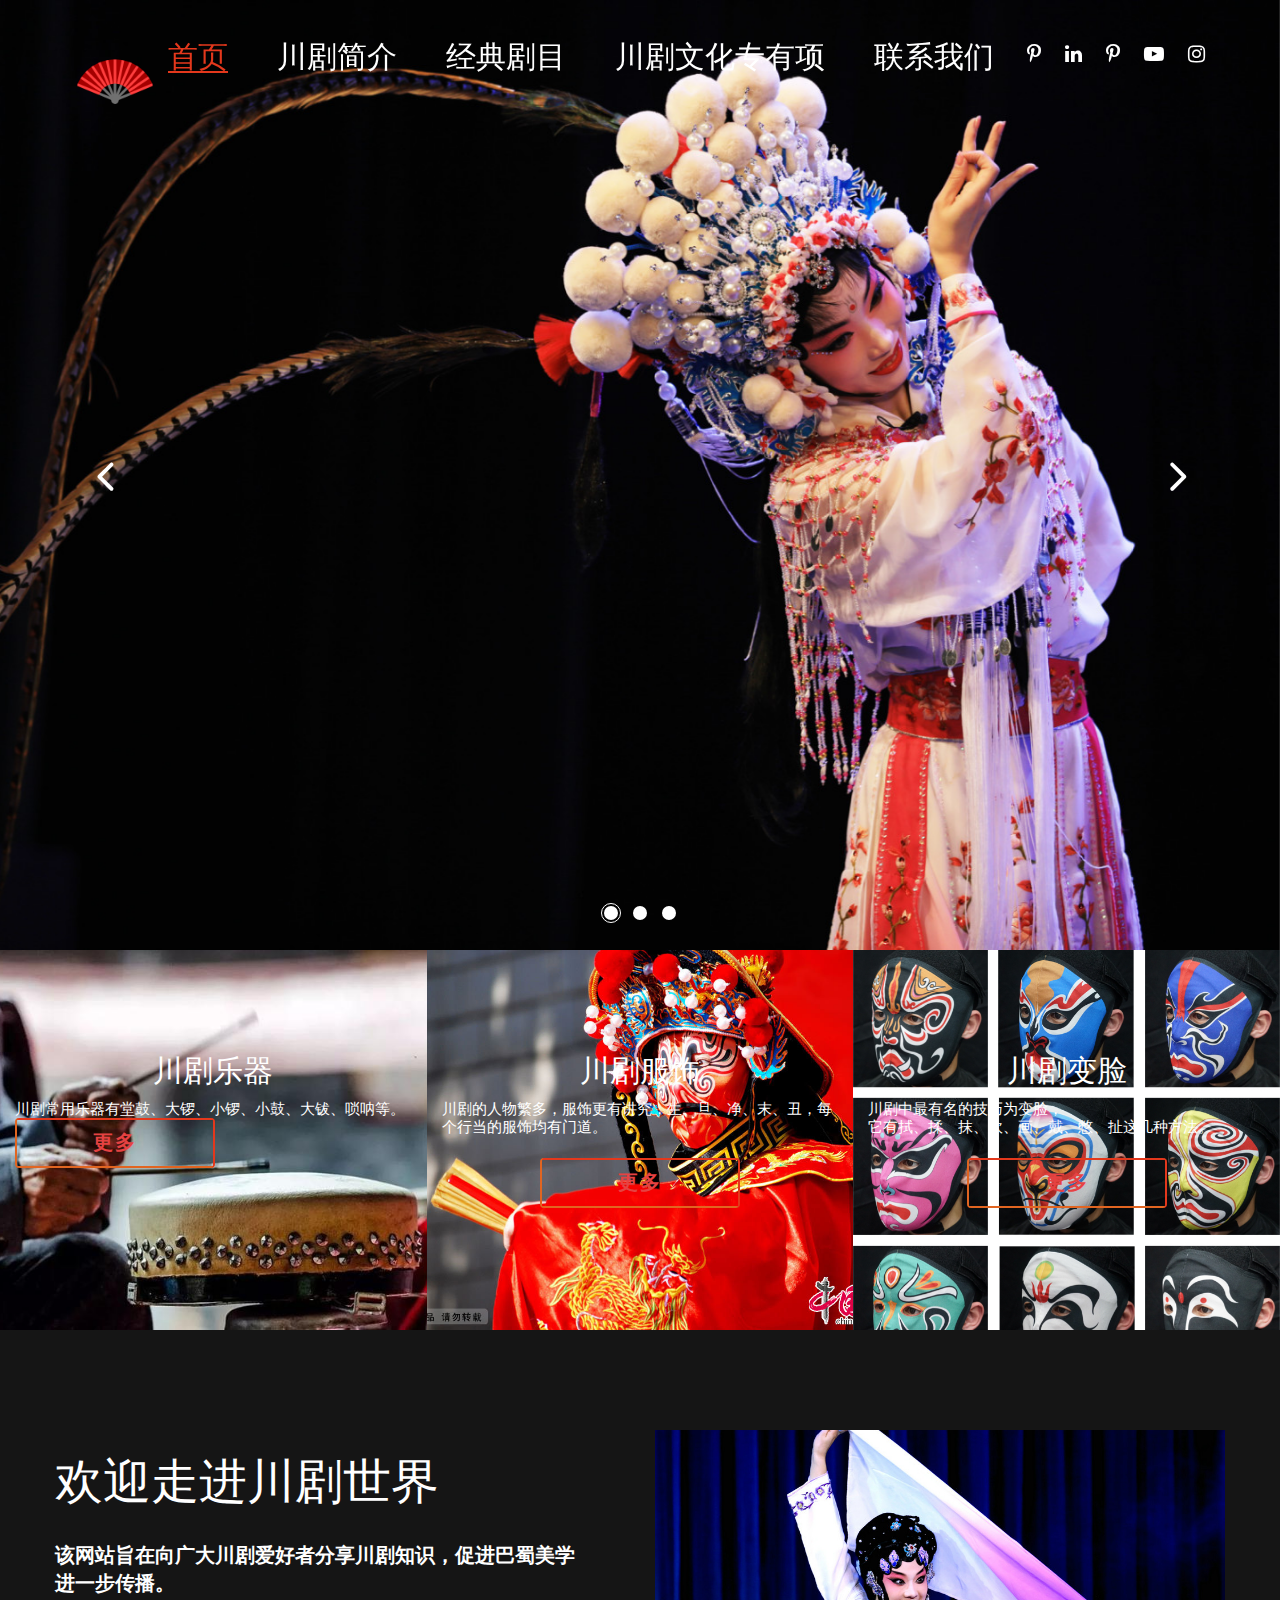
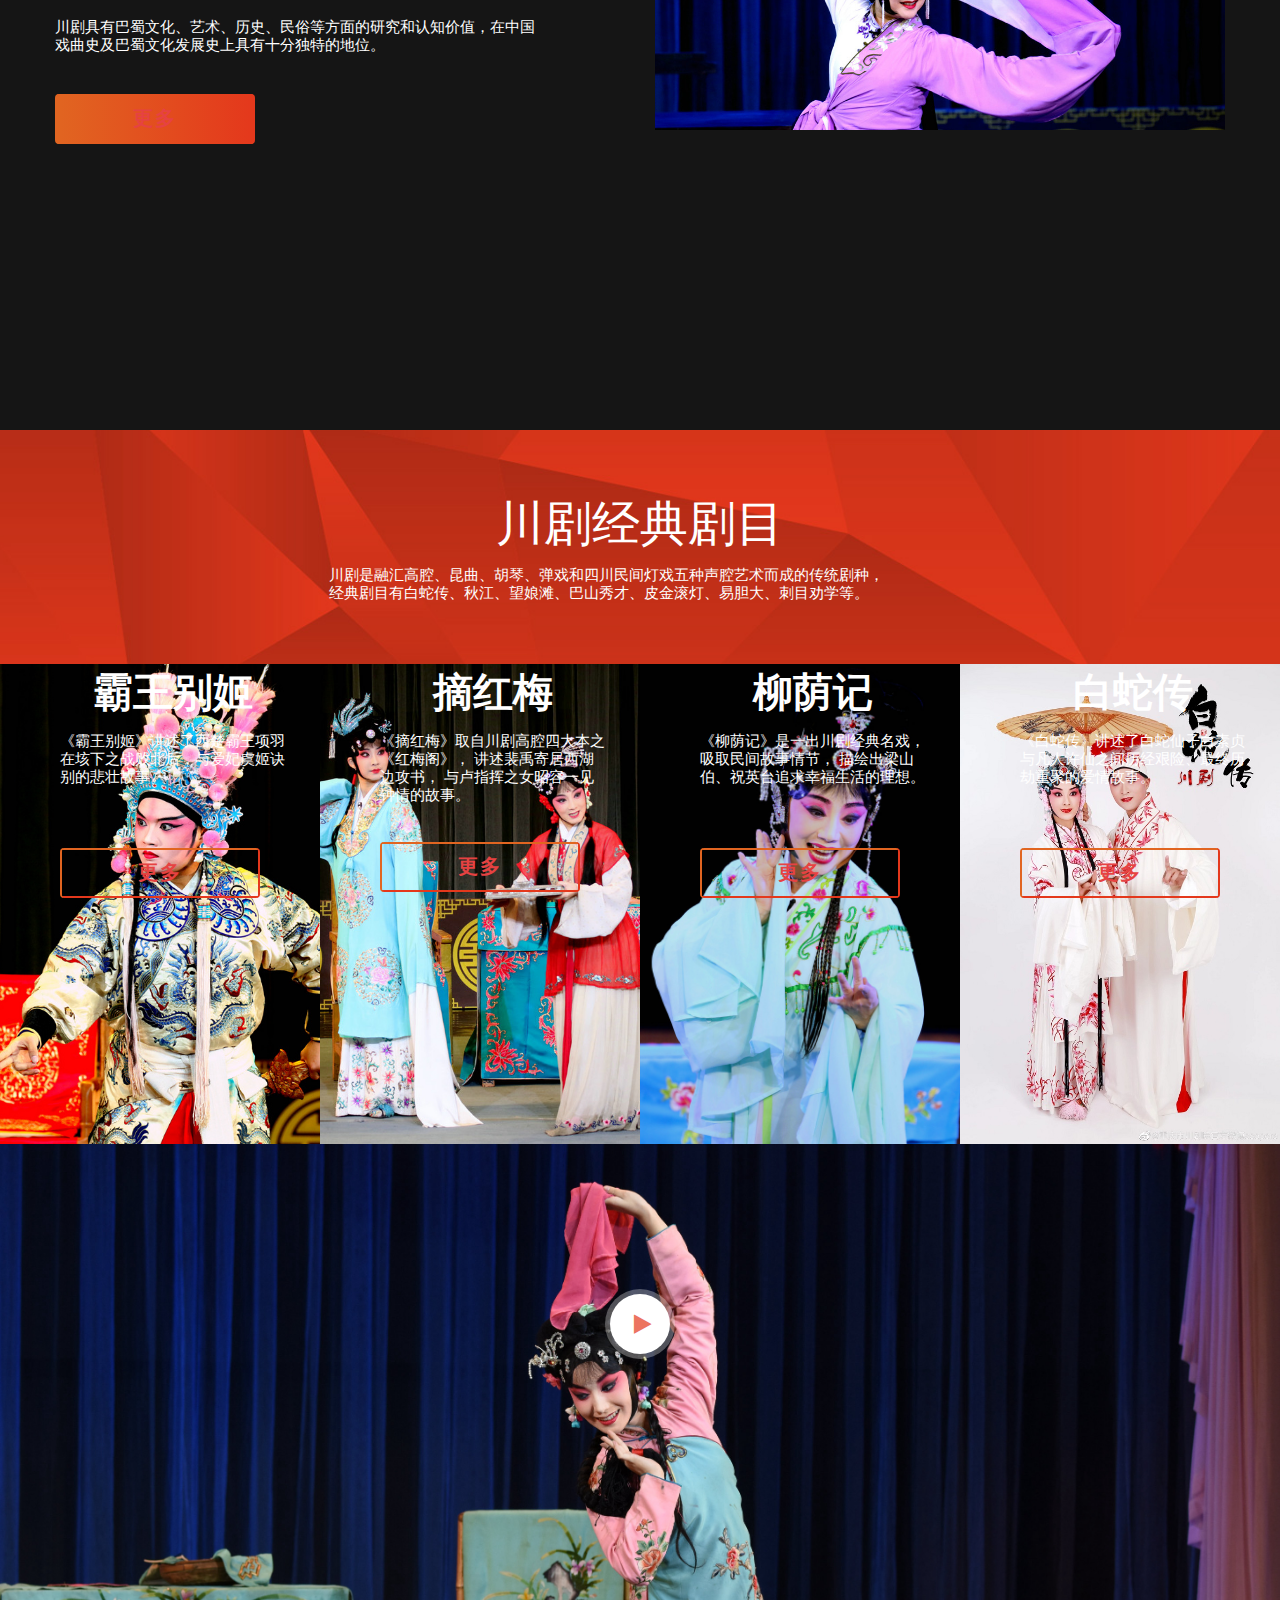
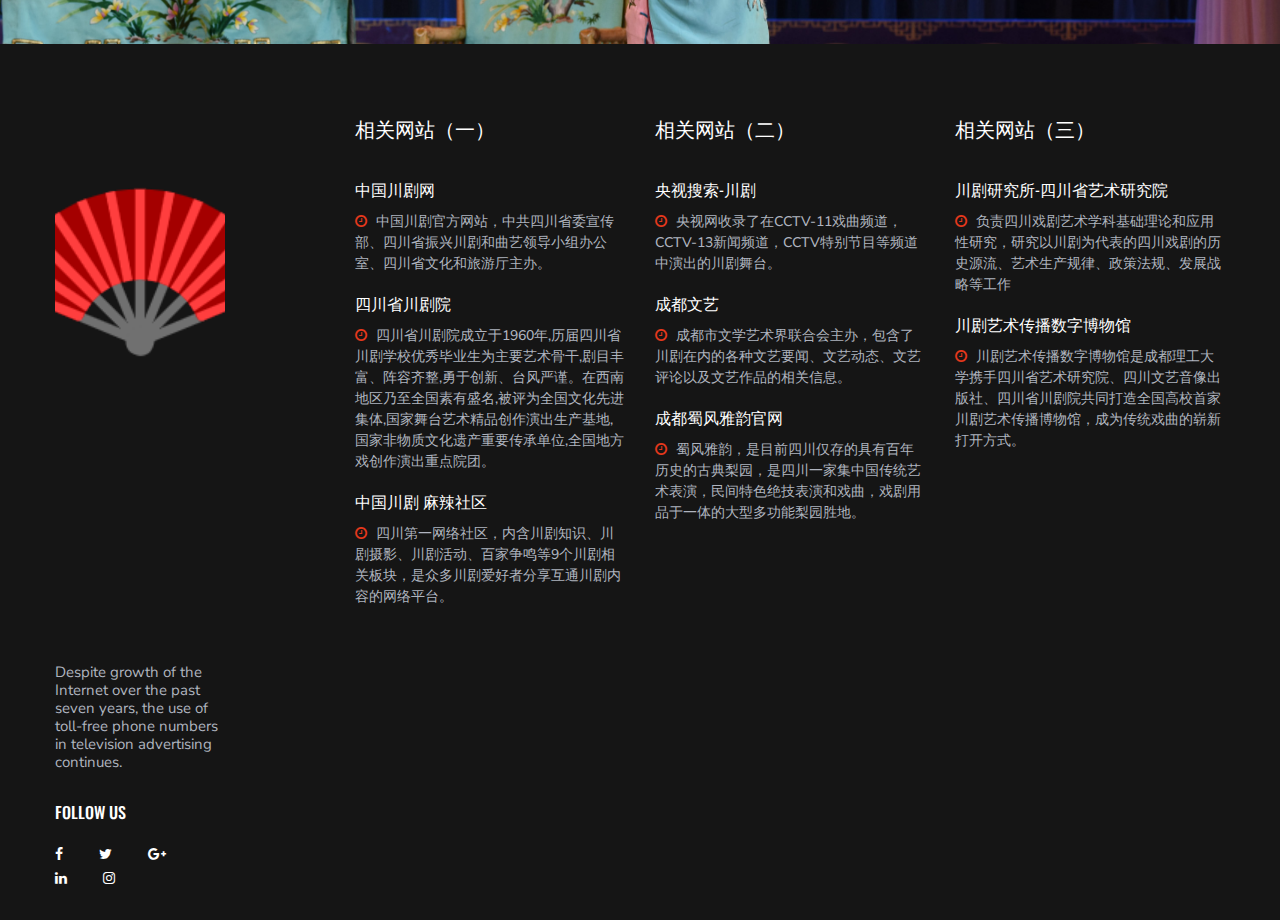
<file: index.html>
<!DOCTYPE html>
<html lang="zxx">

<head>
    <meta charset="UTF-8">
    <meta name="description" content="川剧艺术 Template">
    <meta name="keywords" content="川剧艺术, unica, creative, html">
    <meta name="viewport" content="width=device-width, initial-scale=1.0">
    <meta http-equiv="X-UA-Compatible" content="ie=edge">
    <title>巴蜀艺术之川剧魅力</title>

    <!-- Google Font -->
    <link href="https://fonts.googleapis.com/css?family=Nunito+Sans:400,600,700,800,900&display=swap" rel="stylesheet">
    <link href="https://fonts.googleapis.com/css?family=Oswald:300,400,500,600,700&display=swap" rel="stylesheet">

    <!-- Css Styles -->
    <link rel="stylesheet" href="css/bootstrap.min.css" type="text/css">
    <link rel="stylesheet" href="css/font-awesome.min.css" type="text/css">
    <link rel="stylesheet" href="css/elegant-icons.css" type="text/css">
    <link rel="stylesheet" href="css/nice-select.css" type="text/css">
    <link rel="stylesheet" href="css/owl.carousel.min.css" type="text/css">
    <link rel="stylesheet" href="css/magnific-popup.css" type="text/css">
    <link rel="stylesheet" href="css/slicknav.min.css" type="text/css">
    <link rel="stylesheet" href="css/style.css" type="text/css">

</head>

<body>
    <!-- <div class="adcenter"><script src="http://www.mobancss.com/include/new/ggad2_728x90.js"></script></div> -->
    <div class="adcenter"></div>
    <!-- Page Preloder -->
    <div id="preloder">
        <div class="loader"></div>
    </div>

    <!-- Header Section Begin -->
    <header class="header-section">
        <div class="container-fluid">
            <div class="logo">
                <a href="./index.html">
                    <img src="img/logo.png" alt="">
                </a>
            </div>
            <div class="top-social">
                <a href="#"><i class="fa fa-pinterest-p"></i></a>
                <a href="#"><i class="fa fa-linkedin"></i></a>
                <a href="#"><i class="fa fa-pinterest-p"></i></a>
                <a href="#"><i class="fa fa-youtube-play"></i></a>
                <a href="#"><i class="fa fa-instagram"></i></a>
            </div>
            <div class="container">
                <div class="nav-menu">
                    <nav class="mainmenu mobile-menu">
                        <ul>
                            <li class="active"><a href="./index.html">首页</a></li>
                            <li><a href="./introduction.html">川剧简介</a></li>
                            <li><a href="./classic.html">经典剧目</a></li>
                            <li><a href="./specific.html">川剧文化专有项</a></li>
                            <li><a href="./contact.html">联系我们</a></li>
                        </ul>
                    </nav>
                </div>
            </div>
            <div id="mobile-menu-wrap"></div>
        </div>
    </header>
    <!-- Header End -->

    <!-- Hero Section Begin -->
    <section class="hero-section">
        <div class="hero-items owl-carousel">
            <div class="single-hero-item set-bg" data-setbg="img/封面/封面1.jpg">
                <div class="container">
                    <div class="row">
                        <div class="col-lg-12">
                            <div class="hero-text">
                                <h2>巴蜀魅力之</h2>
                                <h1>川剧艺术</h1>
                            </div>
                        </div>
                    </div>
                </div>
            </div>
            <div class="single-hero-item set-bg" data-setbg="img/封面/封面2.jpg">
                <div class="container">
                    <div class="row">
                        <div class="col-lg-12">
                            <div class="hero-text">
                                <h2>Join Us Now</h2>
                                <h1>FITNESS & SPORT</h1>
                                <a href="#" class="primary-btn">更多</a>
                            </div>
                        </div>
                    </div>
                </div>
            </div>
            <div class="single-hero-item set-bg" data-setbg="img/封面/封面3.jpeg">
                <div class="container">
                    <div class="row">
                        <div class="col-lg-12">
                            <div class="hero-text">
                                <h2>Join Us Now</h2>
                                <h1>FITNESS & SPORT</h1>
                                <a href="#" class="primary-btn">更多</a>
                            </div>
                        </div>
                    </div>
                </div>
            </div>
        </div>
    </section>
    <!-- Hero End -->

    <!-- Feature Section Begin -->
    <section class="feature-section">
        <div class="container-fluid">
            <div class="row">
                <div class="col-md-4">
                    <div class="feature-item set-bg" data-setbg="img/川剧内容/川剧乐器.jpg">
                        <h3>川剧乐器</h3>
                        <p>川剧常用乐器有堂鼓、大锣、小锣、小鼓、大钹、唢呐等。
                            <a href="specific.html" class="primary-btn f-btn">更多</a>
                    </div>
                </div>
                <div class="col-md-4">
                    <div class="feature-item set-bg" data-setbg="img/川剧内容/川剧服饰.jpg">
                        <h3>川剧服饰</h3>
                        <p>川剧的人物繁多，服饰更有讲究，生、旦、净、末、丑，每个行当的服饰均有门道。</p>
                        <a href="specific.html" class="primary-btn f-btn">更多</a>
                    </div>
                </div>
                <div class="col-md-4">
                    <div class="feature-item set-bg" data-setbg="img/川剧内容/川剧变脸.jpg">
                        <h3>川剧变脸</h3>
                        <p>川剧中最有名的技巧为变脸，<br /> 它有拭、揉、抹、吹、画、戴、憋、扯这几种方法。</p>
                        <a href="specific.html" class="primary-btn f-btn">更多</a>
                    </div>
                </div>
            </div>
        </div>
    </section>
    <!-- Feature Section End -->

    <!-- About Section Begin -->
    <section class="home-about spad">
        <div class="container">
            <div class="row">
                <div class="col-lg-6">
                    <div class="about-text">
                        <h2>欢迎走进川剧世界</h2>
                        <p class="short-details">该网站旨在向广大川剧爱好者分享川剧知识，促进巴蜀美学<br />进一步传播。</p>
                        <p class="long-details">川剧具有巴蜀文化、艺术、历史、民俗等方面的研究和认知价值，在中国 <br />
                            戏曲史及巴蜀文化发展史上具有十分独特的地位。</p>
                        <a href="introduction.html" class="primary-btn about-btn">更多</a>
                    </div>
                </div>
                <div class="col-lg-6">
                    <div class="about-img">
                        <img src="img/目连之母.jpg" alt="">
                    </div>
                </div>
            </div>
        </div>
    </section>
    <!-- About Section End -->

    <!-- Classes Section Begin -->
    <section class="classes-section">
        <div class="class-title set-bg" data-setbg="img/classes-title-bg.jpg">
            <div class="container">
                <div class="row">
                    <div class="col-lg-7 m-auto text-center">
                        <div class="section-title pl-lg-4 pr-lg-4 pl-0 pr-0">
                            <h2>川剧经典剧目</h2>
                            <p>川剧是融汇高腔、昆曲、胡琴、弹戏和四川民间灯戏五种声腔艺术而成的传统剧种，<br />
                                经典剧目有白蛇传、秋江、望娘滩、巴山秀才、皮金滚灯、易胆大、刺目劝学等。</p>
                        </div>
                    </div>
                </div>
            </div>
        </div>
        <div class="container-fluid">
            <div class="row">
                <div class="col-lg-3 col-sm-6">
                    <div class="classes-item set-bg" data-setbg="img/classes/霸王别姬.jpg">
                        <h4>霸王别姬</h4>
                        <p>《霸王别姬》讲述了西楚霸王项羽在垓下之战败北后，与爱妃虞姬诀别的悲壮故事。</p>
                        <br />
                        <a href="classic.html" class="primary-btn class-btn">更多</a>
                    </div>
                </div>
                <div class="col-lg-3 col-sm-6">
                    <div class="classes-item set-bg" data-setbg="img/classes/摘红梅.jpg">
                        <h4>摘红梅</h4>
                        <p>《摘红梅》取自川剧高腔四大本之《红梅阁》，
                            讲述裴禹寄居西湖边攻书，
                            与卢指挥之女昭容一见钟情的故事。</p>
                        <a href="classic.html" class="primary-btn class-btn">更多</a>
                    </div>
                </div>
                <div class="col-lg-3 col-sm-6">
                    <div class="classes-item set-bg" data-setbg="img/classes/柳荫记4.jpg">
                        <h4>柳荫记</h4>
                        <p>《柳荫记》是一出川剧经典名戏，
                            吸取民间故事情节，
                            描绘出梁山伯、祝英台追求幸福生活的理想。</p>
                        <br />
                        <a href="classic.html" class="primary-btn class-btn">更多</a>
                    </div>
                </div>
                <div class="col-lg-3 col-sm-6">
                    <div class="classes-item set-bg" data-setbg="img/classes/白蛇传.jpg">
                        <h4>白蛇传</h4>
                        <p>《白蛇传》讲述了白蛇仙子白素贞与凡人许仙之间历经艰险、最终历劫重聚的爱情故事。</p>
                        <br />
                        <a href="classic.html" class="primary-btn class-btn">更多</a>
                    </div>
                </div>
            </div>
        </div>
    </section>
    <!-- Classes Section End -->

    <!-- Video Section Begin -->
    <section class="video-section set-bg" data-setbg="img/拾玉镯.jpg">
        <div class="container">
            <div class="row">
                <div class="col-lg-12">
                    <div class="video-text">
                        <a href="https://tv.cctv.com/2024/03/15/VIDENjCI48kZX16vjJ62VSla240315.shtml"
                            class="play-btn video-popup" target="_blank">
                            <i class="fa fa-play"></i>
                        </a>
                    </div>
                </div>
            </div>
        </div>
    </section>
    <!-- Video Section End -->

    <!-- Footer Section Begin -->
    <footer class="footer-section">
        <div class="container">
            <div class="row">
                <div class="col-lg-2">
                    <div class="footer-logo-item">
                        <div class="f-logo">
                            <a href="#"><img src="img/logo.png" alt=""></a>
                        </div>
                        <p>Despite growth of the Internet over the past seven years, the use of toll-free phone numbers
                            in television advertising continues.</p>
                        <div class="social-links">
                            <h6>Follow us</h6>
                            <a href="#"><i class="fa fa-facebook"></i></a>
                            <a href="#"><i class="fa fa-twitter"></i></a>
                            <a href="#"><i class="fa fa-google-plus"></i></a>
                            <a href="#"><i class="fa fa-linkedin"></i></a>
                            <a href="#"><i class="fa fa-instagram"></i></a>
                        </div>
                    </div>
                </div>
                <div class="col-lg-3 offset-lg-1">
                    <div class="footer-widget">
                        <h5>相关网站（一）</h5>
                        <div class="footer-blog">
                            <a href="https://sc-opera.newssc.org" target="_blank" class="fb-item">
                                <h6>中国川剧网</h6>
                                <span class="blog-time"><i class="fa fa-clock-o"></i> 中国川剧官方网站，中共四川省委宣传部、四川省振兴川剧和曲艺领导小组办公室、四川省文化和旅游厅主办。</span>
                            </a>
                            <a href="https://sc-opera.com" target="_blank" class="fb-item">
                                <h6>四川省川剧院 </h6>
                                <span class="blog-time"><i class="fa fa-clock-o"></i> 四川省川剧院成立于1960年,历届四川省川剧学校优秀毕业生为主要艺术骨干,剧目丰富、阵容齐整,勇于创新、台风严谨。在西南地区乃至全国素有盛名,被评为全国文化先进集体,国家舞台艺术精品创作演出生产基地,国家非物质文化遗产重要传承单位,全国地方戏创作演出重点院团。</span>
                            </a>
                            <a href="https://mala.cn" target="_blank" class="fb-item">
                                <h6>中国川剧 麻辣社区 </h6>
                                <span class="blog-time"><i class="fa fa-clock-o"></i> 四川第一网络社区，内含川剧知识、川剧摄影、川剧活动、百家争鸣等9个川剧相关板块，是众多川剧爱好者分享互通川剧内容的网络平台。</span>
                            </a>
                        </div>
                    </div>
                </div>
                <div class="col-lg-3">
                    <div class="footer-widget">
                        <h5>相关网站（二）</h5>
                        <div class="footer-blog">
                            <a href="https://search.cctv.com/search.php?qtext=%E5%B7%9D%E5%89%A7&type=web" target="_blank" class="fb-item">
                                <h6>央视搜索-川剧</h6>
                                <span class="blog-time"><i class="fa fa-clock-o"></i> 央视网收录了在CCTV-11戏曲频道，CCTV-13新闻频道，CCTV特别节目等频道中演出的川剧舞台。</span>
                            </a>
                            <a href="https://cdwenyi.org.cn" target="_blank" class="fb-item">
                                <h6>成都文艺 </h6>
                                <span class="blog-time"><i class="fa fa-clock-o"></i> 成都市文学艺术界联合会主办，包含了川剧在内的各种文艺要闻、文艺动态、文艺评论以及文艺作品的相关信息。</span>
                            </a>
                            <a href="https://cdsfyy.com" target="_blank" class="fb-item">
                                <h6>成都蜀风雅韵官网 </h6>
                                <span class="blog-time"><i class="fa fa-clock-o"></i> 蜀风雅韵，是目前四川仅存的具有百年历史的古典梨园，是四川一家集中国传统艺术表演，民间特色绝技表演和戏曲，戏剧用品于一体的大型多功能梨园胜地。</span>
                            </a>
                        </div>
                    </div>
                </div>
                <div class="col-lg-3">
                    <div class="footer-widget">
                        <h5>相关网站（三）</h5>
                        <div class="footer-blog">
                            <a href="https://scyishu.org.cn" target="_blank" class="fb-item">
                                <h6>川剧研究所-四川省艺术研究院</h6>
                                <span class="blog-time"><i class="fa fa-clock-o"></i> 负责四川戏剧艺术学科基础理论和应用性研究，研究以川剧为代表的四川戏剧的历史源流、艺术生产规律、政策法规、发展战略等工作</span>
                            </a>
                            <a href="https://vrlooklook.com" target="_blank" class="fb-item">
                                <h6>川剧艺术传播数字博物馆 </h6>
                                <span class="blog-time"><i class="fa fa-clock-o"></i> 川剧艺术传播数字博物馆是成都理工大学携手四川省艺术研究院、四川文艺音像出版社、四川省川剧院共同打造全国高校首家川剧艺术传播博物馆，成为传统戏曲的崭新打开方式。</span>
                            </a>
                        </div>
                    </div>
                </div>

            </div>
        </div>
    </footer>
    <!-- Footer Section End -->

    <!-- Js Plugins -->
    <script src="js/jquery-3.3.1.min.js"></script>
    <script src="js/bootstrap.min.js"></script>
    <script src="js/jquery.magnific-popup.min.js"></script>
    <script src="js/mixitup.min.js"></script>
    <script src="js/jquery.nice-select.min.js"></script>
    <script src="js/jquery.slicknav.js"></script>
    <script src="js/owl.carousel.min.js"></script>
    <script src="js/masonry.pkgd.min.js"></script>
    <script src="js/main.js"></script>
</body>

</html>
</file>
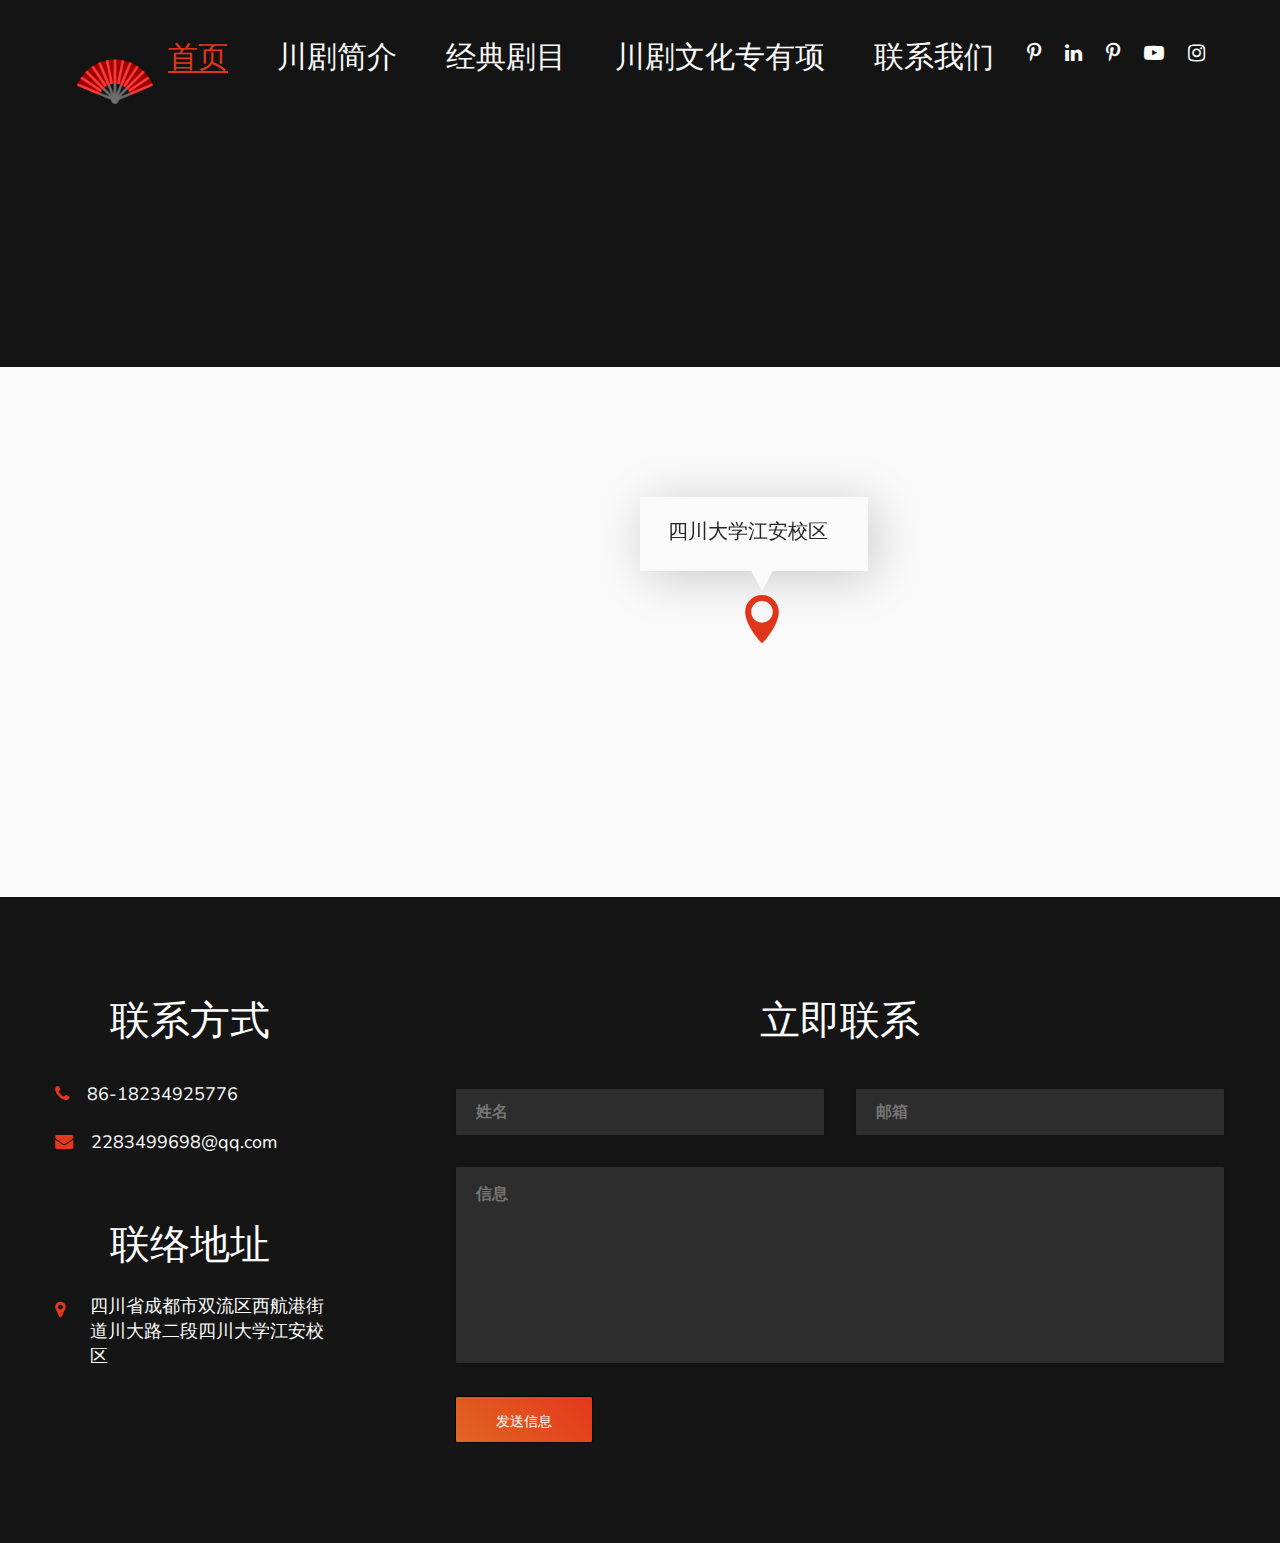
<file: contact.html>
<!DOCTYPE html>
<html lang="zxx">

<head>
    <meta charset="UTF-8">
    <meta name="description" content="Activitar Template">
    <meta name="keywords" content="Activitar, unica, creative, html">
    <meta name="viewport" content="width=device-width, initial-scale=1.0">
    <meta http-equiv="X-UA-Compatible" content="ie=edge">
    <title>mobancss</title>

    <!-- Google Font -->
    <link href="https://fonts.googleapis.com/css?family=Nunito+Sans:400,600,700,800,900&display=swap" rel="stylesheet">
    <link href="https://fonts.googleapis.com/css?family=Oswald:300,400,500,600,700&display=swap" rel="stylesheet">

    <!-- Css Styles -->
    <link rel="stylesheet" href="css/bootstrap.min.css" type="text/css">
    <link rel="stylesheet" href="css/font-awesome.min.css" type="text/css">
    <link rel="stylesheet" href="css/elegant-icons.css" type="text/css">
    <link rel="stylesheet" href="css/nice-select.css" type="text/css">
    <link rel="stylesheet" href="css/owl.carousel.min.css" type="text/css">
    <link rel="stylesheet" href="css/magnific-popup.css" type="text/css">
    <link rel="stylesheet" href="css/slicknav.min.css" type="text/css">
    <link rel="stylesheet" href="css/style.css" type="text/css">
</head>

<body>
    <!-- Page Preloder -->
    <div id="preloder">
        <div class="loader"></div>
    </div>

    <!-- Header Section Begin -->
    <header class="header-section header-normal">
        <div class="container-fluid">
            <div class="logo">
                <a href="./index.html">
                    <img src="img/logo.png" alt="">
                </a>
            </div>
            <div class="top-social">
                <a href="#"><i class="fa fa-pinterest-p"></i></a>
                <a href="#"><i class="fa fa-linkedin"></i></a>
                <a href="#"><i class="fa fa-pinterest-p"></i></a>
                <a href="#"><i class="fa fa-youtube-play"></i></a>
                <a href="#"><i class="fa fa-instagram"></i></a>
            </div>
            <div class="container">
                <div class="nav-menu">
                    <nav class="mainmenu mobile-menu">
                        <ul>
                            <li class="active"><a href="./index.html">首页</a></li>
                            <li><a href="./introduction.html">川剧简介</a></li>
                            <li><a href="./classic.html">经典剧目</a></li>
                            <li><a href="./specific.html">川剧文化专有项</a></li>
                            <li><a href="./contact.html">联系我们</a></li>
                        </ul>
                    </nav>
                </div>
            </div>
            <div id="mobile-menu-wrap"></div>
        </div>
    </header>
    <!-- Header End -->

    <!-- Map Section Begin -->
    <div class="contact-map">
        <iframe
            src="https://ditu.amap.com/search?query=%E5%9B%9B%E5%B7%9D%E5%A4%A7%E5%AD%A6%E6%B1%9F%E5%AE%89%E6%A0%A1%E5%8C%BA"
            height="530" style="border: 0" allowfullscreen=""></iframe>
        <div class="map-hover">
            <h5>四川大学江安校区</h5>
            <i class="icon_pin"></i>
        </div>
    </div>
    <!-- Map Section End -->

    <!-- Contact Section Begin -->
    <section class="contact-section spad">
        <div class="container">
            <div class="row">
                <div class="col-lg-3">
                    <div class="contact-info">
                        <h4>联系方式</h4>
                        <ul>
                            <li><i class="fa fa-phone"></i>86-18234925776</li>
                            <li><i class="fa fa-envelope"></i>2283499698@qq.com</li>
                        </ul>
                    </div>
                    <div class="contact-address">
                        <h4>联络地址</h4>
                        <ul>
                            <li><i class="fa fa-map-marker"></i> 四川省成都市双流区西航港街道川大路二段四川大学江安校区
                            </li>
                        </ul>
                    </div>
                </div>
                <div class="col-lg-8 offset-lg-1">
                    <div class="contact-form">
                        <h4>立即联系</h4>
                        <form action="#">
                            <div class="row">
                                <div class="col-lg-6">
                                    <input type="text" placeholder="姓名">
                                </div>
                                <div class="col-lg-6">
                                    <input type="text" placeholder="邮箱">
                                </div>
                                <div class="col-lg-12">
                                    <textarea placeholder="信息"></textarea>
                                    <button type="submit" class="c-btn">发送信息</button>
                                </div>
                            </div>
                        </form>
                    </div>
                </div>
            </div>
        </div>
    </section>
    <!-- Contact Section End -->

    <!-- Js Plugins -->
    <script src="js/jquery-3.3.1.min.js"></script>
    <script src="js/bootstrap.min.js"></script>
    <script src="js/jquery.magnific-popup.min.js"></script>
    <script src="js/mixitup.min.js"></script>
    <script src="js/jquery.nice-select.min.js"></script>
    <script src="js/jquery.slicknav.js"></script>
    <script src="js/owl.carousel.min.js"></script>
    <script src="js/masonry.pkgd.min.js"></script>
    <script src="js/main.js"></script>
</body>

</html>
</file>
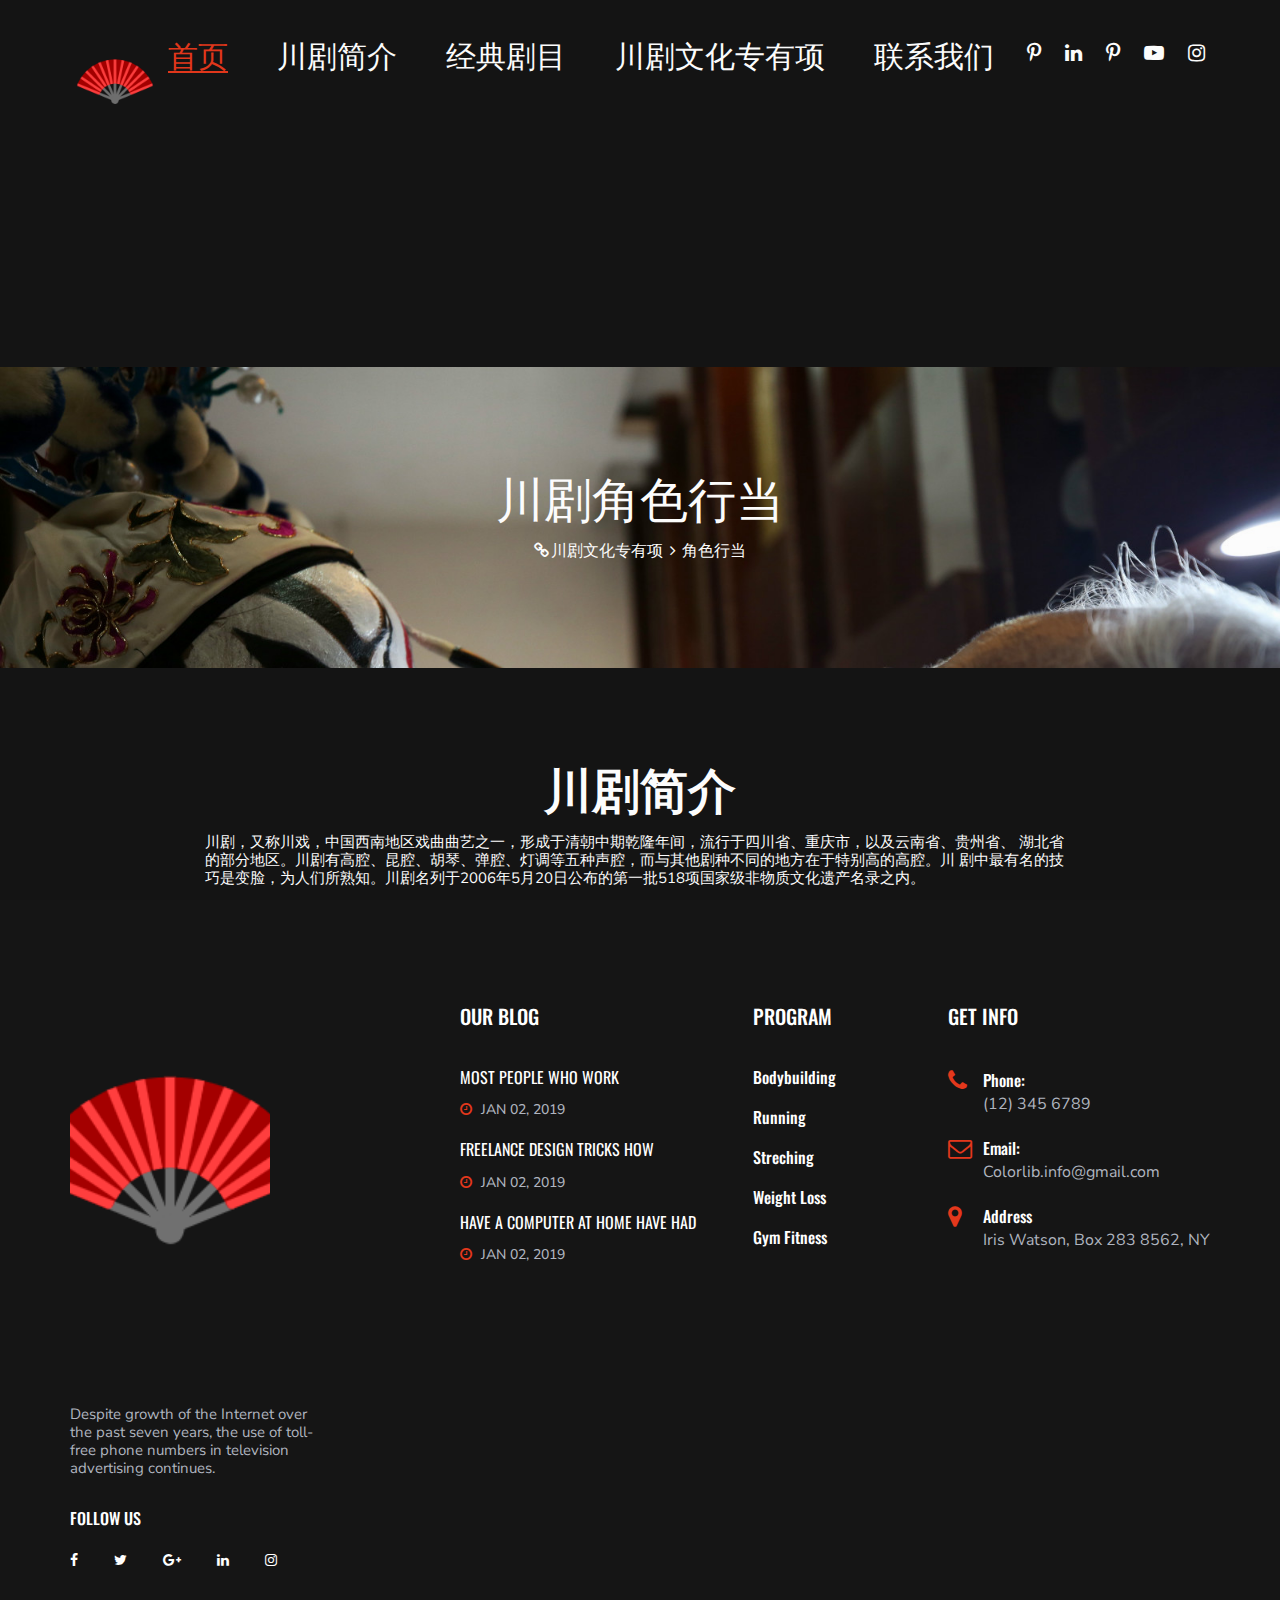
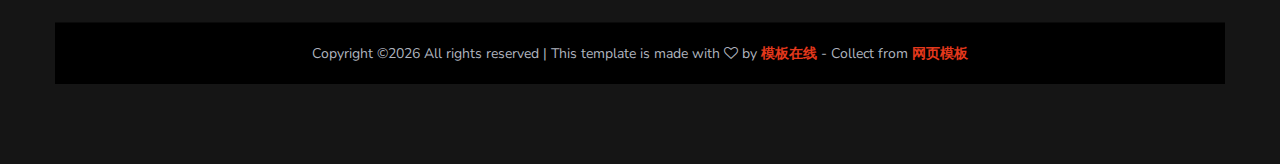
<file: 旦角.html>
<!DOCTYPE html>
<html lang="zxx">

<head>
    <meta charset="UTF-8">
    <meta name="description" content="Activitar Template">
    <meta name="keywords" content="Activitar, unica, creative, html">
    <meta name="viewport" content="width=device-width, initial-scale=1.0">
    <meta http-equiv="X-UA-Compatible" content="ie=edge">
    <title>mobancss</title>

    <!-- Google Font -->
    <link href="https://fonts.googleapis.com/css?family=Nunito+Sans:400,600,700,800,900&display=swap" rel="stylesheet">
    <link href="https://fonts.googleapis.com/css?family=Oswald:300,400,500,600,700&display=swap" rel="stylesheet">

    <!-- Css Styles -->
    <link rel="stylesheet" href="css/bootstrap.min.css" type="text/css">
    <link rel="stylesheet" href="css/font-awesome.min.css" type="text/css">
    <link rel="stylesheet" href="css/elegant-icons.css" type="text/css">
    <link rel="stylesheet" href="css/nice-select.css" type="text/css">
    <link rel="stylesheet" href="css/owl.carousel.min.css" type="text/css">
    <link rel="stylesheet" href="css/magnific-popup.css" type="text/css">
    <link rel="stylesheet" href="css/slicknav.min.css" type="text/css">
    <link rel="stylesheet" href="css/style.css" type="text/css">
</head>

<body>
    <!-- Page Preloder -->
    <div id="preloder">
        <div class="loader"></div>
    </div>

    <!-- Header Section Begin -->
    <header class="header-section header-normal">
        <div class="container-fluid">
            <div class="logo">
                <a href="./index.html">
                    <img src="img/logo.png" alt="">
                </a>
            </div>
            <div class="top-social">
                <a href="#"><i class="fa fa-pinterest-p"></i></a>
                <a href="#"><i class="fa fa-linkedin"></i></a>
                <a href="#"><i class="fa fa-pinterest-p"></i></a>
                <a href="#"><i class="fa fa-youtube-play"></i></a>
                <a href="#"><i class="fa fa-instagram"></i></a>
            </div>
            <div class="container">
                <div class="nav-menu">
                    <nav class="mainmenu mobile-menu">
                        <ul>
                            <li class="active"><a href="./index.html">首页</a></li>
                            <li><a href="./川剧简介.html">川剧简介</a></li>
                            <li><a href="./经典剧目.html">经典剧目</a></li>
                            <li><a href="./川剧文化专有项.html">川剧文化专有项</a></li>
                            <li><a href="./联系我们.html">联系我们</a></li>
                        </ul>
                    </nav>
                </div>
            </div>
            <div id="mobile-menu-wrap"></div>
        </div>
    </header>
    <!-- Header End -->

    <!-- Breadcrumb Section Begin -->
    <section class="breadcrumb-section set-bg spad" data-setbg="img/川剧1.jpg">
        <div class="container">
            <div class="row">
                <div class="col-lg-12">
                    <div class="breadcrumb-text">
                        <h2>川剧角色行当</h2>
                        <div class="breadcrumb-controls">
                            <a href="川剧文化专有项.html"><i class="fa fa-chain"></i>川剧文化专有项</a>
                            <span>角色行当</span>
                        </div>
                    </div>
                </div>
            </div>
        </div>
    </section>
    <!-- Breadcrumb End -->

    <!-- Aboutus Section Begin -->
    <section class="aboutus-section spad">
        <div class="container">
            <div class="aboutus-page-text">
                    <div class="row">
                        <div class="col-xl-9 col-lg-10 m-auto">
                        <div class="section-title">
                            <h2>川剧简介</h2>
                            <p>川剧，又称川戏，中国西南地区戏曲曲艺之一，形成于清朝中期乾隆年间，流行于四川省、重庆市，以及云南省、贵州省、
                               湖北省的部分地区。川剧有高腔、昆腔、胡琴、弹腔、灯调等五种声腔，而与其他剧种不同的地方在于特别高的高腔。川
                               剧中最有名的技巧是变脸，为人们所熟知。川剧名列于2006年5月20日公布的第一批518项国家级非物质文化遗产名录之内。</p>
                        </div>
                    </div>
                </div>
                
    <!-- Footer Section Begin -->
    <footer class="footer-section">
        <div class="container">
            <div class="row">
                <div class="col-lg-3">
                    <div class="footer-logo-item">
                        <div class="f-logo">
                            <a href="#"><img src="img/logo.png" alt=""></a>
                        </div>
                        <p>Despite growth of the Internet over the past seven years, the use of toll-free phone numbers
                            in television advertising continues.</p>
                        <div class="social-links">
                            <h6>Follow us</h6>
                            <a href="#"><i class="fa fa-facebook"></i></a>
                            <a href="#"><i class="fa fa-twitter"></i></a>
                            <a href="#"><i class="fa fa-google-plus"></i></a>
                            <a href="#"><i class="fa fa-linkedin"></i></a>
                            <a href="#"><i class="fa fa-instagram"></i></a>
                        </div>
                    </div>
                </div>
                <div class="col-lg-3 offset-lg-1">
                    <div class="footer-widget">
                        <h5>Our Blog</h5>
                        <div class="footer-blog">
                            <a href="#" class="fb-item">
                                <h6>Most people who work</h6>
                                <span class="blog-time"><i class="fa fa-clock-o"></i> Jan 02, 2019</span>
                            </a>
                            <a href="#" class="fb-item">
                                <h6>Freelance Design Tricks How </h6>
                                <span class="blog-time"><i class="fa fa-clock-o"></i> Jan 02, 2019</span>
                            </a>
                            <a href="#" class="fb-item">
                                <h6>have a computer at home have had </h6>
                                <span class="blog-time"><i class="fa fa-clock-o"></i> Jan 02, 2019</span>
                            </a>
                        </div>
                    </div>
                </div>
                <div class="col-lg-2">
                    <div class="footer-widget">
                        <h5>Program</h5>
                        <ul class="workout-program">
                            <li><a href="#">Bodybuilding</a></li>
                            <li><a href="#">Running</a></li>
                            <li><a href="#">Streching</a></li>
                            <li><a href="#">Weight Loss</a></li>
                            <li><a href="#">Gym Fitness</a></li>
                        </ul>
                    </div>
                </div>
                <div class="col-lg-3">
                    <div class="footer-widget">
                        <h5>Get Info</h5>
                        <ul class="footer-info">
                            <li>
                                <i class="fa fa-phone"></i>
                                <span>Phone:</span>
                                (12) 345 6789
                            </li>
                            <li>
                                <i class="fa fa-envelope-o"></i>
                                <span>Email:</span>
                                Colorlib.info@gmail.com
                            </li>
                            <li>
                                <i class="fa fa-map-marker"></i>
                                <span>Address</span>
                                Iris Watson, Box 283 8562, NY
                            </li>
                        </ul>
                    </div>
                </div>
            </div>
        </div>
        <div class="copyright-text">
            <div class="container">
                <div class="row">
                    <div class="col-lg-12 text-center">
                        <div class="ct-inside"><!-- Link back to Colorlib can't be removed. Template is licensed under CC BY 3.0. -->
Copyright &copy;<script>document.write(new Date().getFullYear());</script> All rights reserved | This template is made with <i class="fa fa-heart-o" aria-hidden="true"></i> by <a href="http://www.mobancss.com/" target="_blank" title="模板在线">模板在线</a> - Collect from <a href="http://www.mobancss.com/" title="网页模板" target="_blank">网页模板</a>
<!-- Link back to Colorlib can't be removed. Template is licensed under CC BY 3.0. --></div>
                    </div>
                </div>
            </div>
        </div>
    </footer>
    <!-- Footer Section End -->

    <!-- Js Plugins -->
    <script src="js/jquery-3.3.1.min.js"></script>
    <script src="js/bootstrap.min.js"></script>
    <script src="js/jquery.magnific-popup.min.js"></script>
    <script src="js/mixitup.min.js"></script>
    <script src="js/jquery.nice-select.min.js"></script>
    <script src="js/jquery.slicknav.js"></script>
    <script src="js/owl.carousel.min.js"></script>
    <script src="js/masonry.pkgd.min.js"></script>
    <script src="js/main.js"></script>
</body>

</html>
</file>
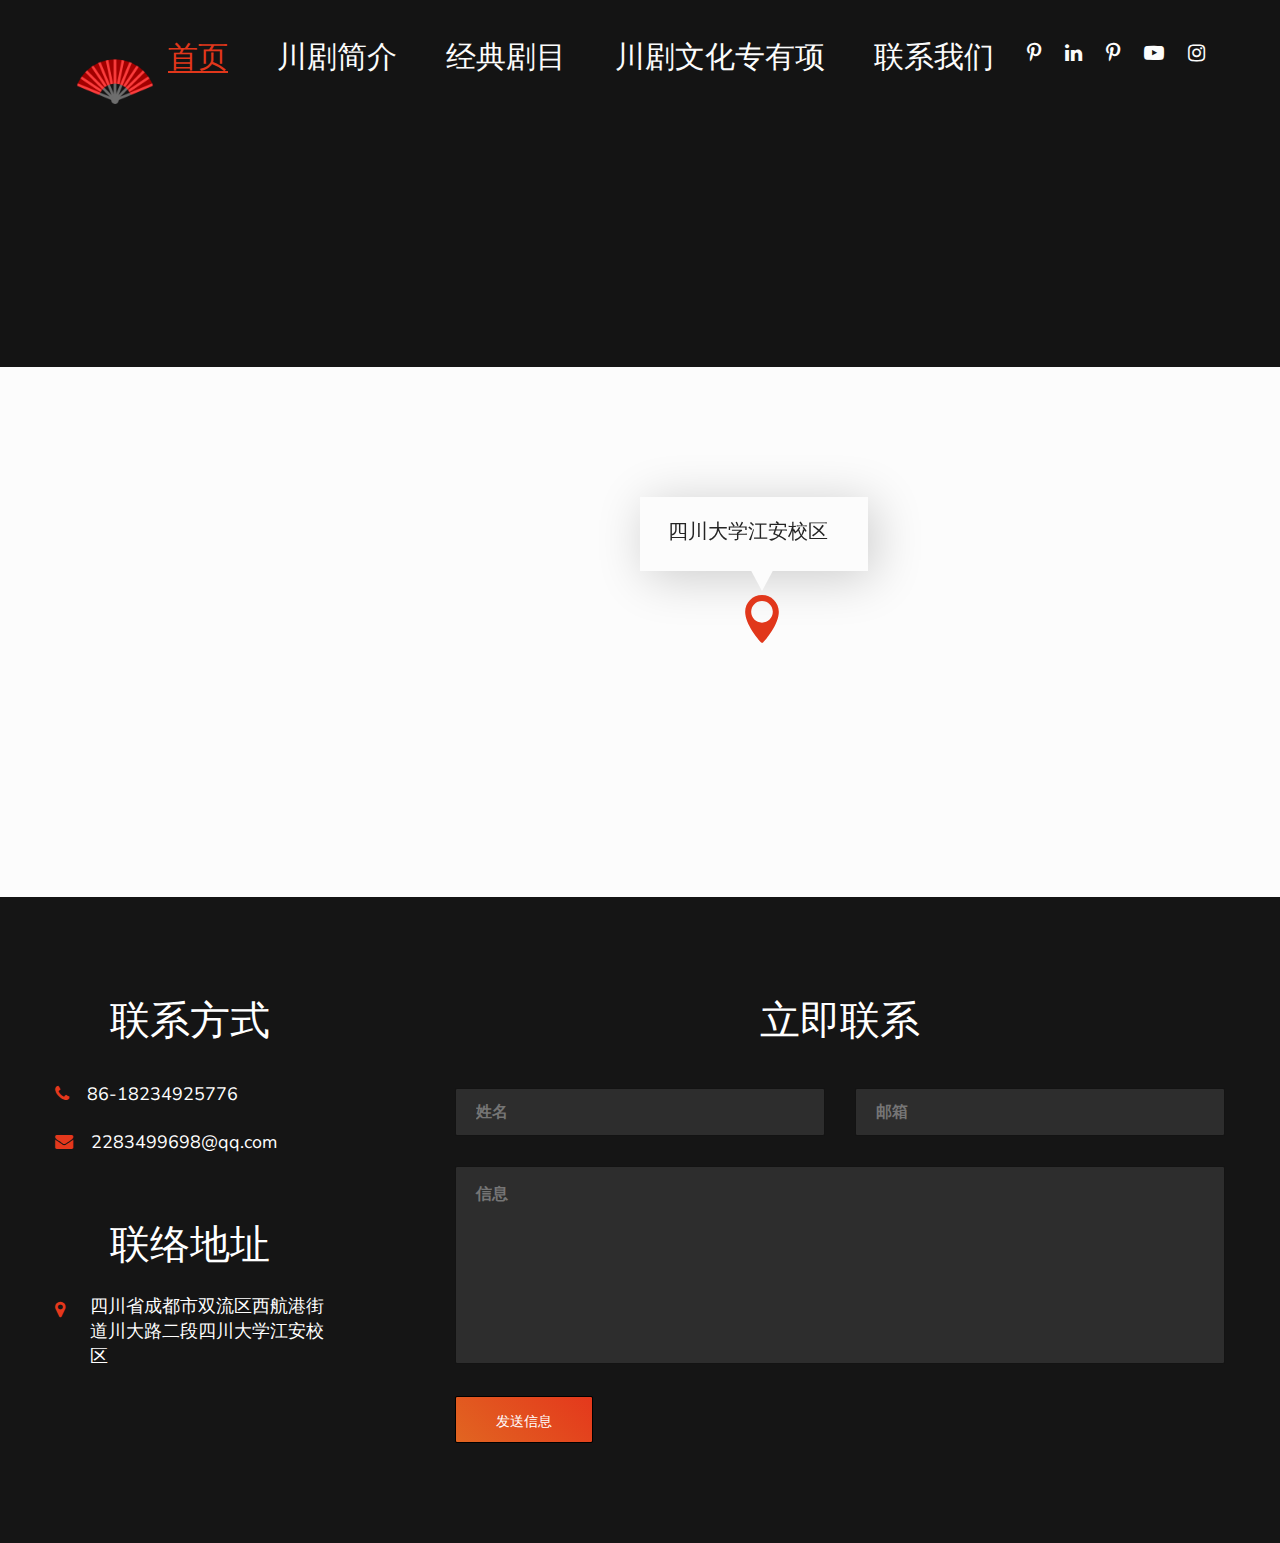
<file: 联系我们.html>
<!DOCTYPE html>
<html lang="zxx">

<head>
    <meta charset="UTF-8">
    <meta name="description" content="Activitar Template">
    <meta name="keywords" content="Activitar, unica, creative, html">
    <meta name="viewport" content="width=device-width, initial-scale=1.0">
    <meta http-equiv="X-UA-Compatible" content="ie=edge">
    <title>mobancss</title>

    <!-- Google Font -->
    <link href="https://fonts.googleapis.com/css?family=Nunito+Sans:400,600,700,800,900&display=swap" rel="stylesheet">
    <link href="https://fonts.googleapis.com/css?family=Oswald:300,400,500,600,700&display=swap" rel="stylesheet">

    <!-- Css Styles -->
    <link rel="stylesheet" href="css/bootstrap.min.css" type="text/css">
    <link rel="stylesheet" href="css/font-awesome.min.css" type="text/css">
    <link rel="stylesheet" href="css/elegant-icons.css" type="text/css">
    <link rel="stylesheet" href="css/nice-select.css" type="text/css">
    <link rel="stylesheet" href="css/owl.carousel.min.css" type="text/css">
    <link rel="stylesheet" href="css/magnific-popup.css" type="text/css">
    <link rel="stylesheet" href="css/slicknav.min.css" type="text/css">
    <link rel="stylesheet" href="css/style.css" type="text/css">
</head>

<body>
    <!-- Page Preloder -->
    <div id="preloder">
        <div class="loader"></div>
    </div>

    <!-- Header Section Begin -->
    <header class="header-section header-normal">
        <div class="container-fluid">
            <div class="logo">
                <a href="./index.html">
                    <img src="img/logo.png" alt="">
                </a>
            </div>
            <div class="top-social">
                <a href="#"><i class="fa fa-pinterest-p"></i></a>
                <a href="#"><i class="fa fa-linkedin"></i></a>
                <a href="#"><i class="fa fa-pinterest-p"></i></a>
                <a href="#"><i class="fa fa-youtube-play"></i></a>
                <a href="#"><i class="fa fa-instagram"></i></a>
            </div>
            <div class="container">
                <div class="nav-menu">
                    <nav class="mainmenu mobile-menu">
                        <ul>
                            <li class="active"><a href="./index.html">首页</a></li>
                            <li><a href="./川剧简介.html">川剧简介</a></li>
                            <li><a href="./经典剧目.html">经典剧目</a></li>
                            <li><a href="./川剧文化专有项.html">川剧文化专有项</a></li>
                            <li><a href="./联系我们.html">联系我们</a></li>
                        </ul>
                    </nav>
                </div>
            </div>
            <div id="mobile-menu-wrap"></div>
        </div>
    </header>
    <!-- Header End -->

    <!-- Map Section Begin -->
    <div class="contact-map">
        <iframe
            src="https://ditu.amap.com/search?query=%E5%9B%9B%E5%B7%9D%E5%A4%A7%E5%AD%A6%E6%B1%9F%E5%AE%89%E6%A0%A1%E5%8C%BA"
            height="530" style="border: 0" allowfullscreen=""></iframe>
        <div class="map-hover">
            <h5>四川大学江安校区</h5>
            <i class="icon_pin"></i>
        </div>
    </div>
    <!-- Map Section End -->

    <!-- Contact Section Begin -->
    <section class="contact-section spad">
        <div class="container">
            <div class="row">
                <div class="col-lg-3">
                    <div class="contact-info">
                        <h4>联系方式</h4>
                        <ul>
                            <li><i class="fa fa-phone"></i>86-18234925776</li>
                            <li><i class="fa fa-envelope"></i>2283499698@qq.com</li>
                        </ul>
                    </div>
                    <div class="contact-address">
                        <h4>联络地址</h4>
                        <ul>
                            <li><i class="fa fa-map-marker"></i> 四川省成都市双流区西航港街道川大路二段四川大学江安校区
                            </li>
                        </ul>
                    </div>
                </div>
                <div class="col-lg-8 offset-lg-1">
                    <div class="contact-form">
                        <h4>立即联系</h4>
                        <form action="#">
                            <div class="row">
                                <div class="col-lg-6">
                                    <input type="text" placeholder="姓名">
                                </div>
                                <div class="col-lg-6">
                                    <input type="text" placeholder="邮箱">
                                </div>
                                <div class="col-lg-12">
                                    <textarea placeholder="信息"></textarea>
                                    <button type="submit" class="c-btn">发送信息</button>
                                </div>
                            </div>
                        </form>
                    </div>
                </div>
            </div>
        </div>
    </section>
    <!-- Contact Section End -->

    <!-- Js Plugins -->
    <script src="js/jquery-3.3.1.min.js"></script>
    <script src="js/bootstrap.min.js"></script>
    <script src="js/jquery.magnific-popup.min.js"></script>
    <script src="js/mixitup.min.js"></script>
    <script src="js/jquery.nice-select.min.js"></script>
    <script src="js/jquery.slicknav.js"></script>
    <script src="js/owl.carousel.min.js"></script>
    <script src="js/masonry.pkgd.min.js"></script>
    <script src="js/main.js"></script>
</body>

</html>
</file>
<file: css/elegant-icons.css>
@font-face {
	font-family: 'ElegantIcons';
	src:url('../fonts/ElegantIcons.eot');
	src:url('../fonts/ElegantIcons.eot?#iefix') format('embedded-opentype'),
		url('../fonts/ElegantIcons.woff') format('woff'),
		url('../fonts/ElegantIcons.ttf') format('truetype'),
		url('../fonts/ElegantIcons.svg#ElegantIcons') format('svg');
	font-weight: normal;
	font-style: normal;
}

/* Use the following CSS code if you want to use data attributes for inserting your icons */
[data-icon]:before {
	font-family: 'ElegantIcons';
	content: attr(data-icon);
	speak: none;
	font-weight: normal;
	font-variant: normal;
	text-transform: none;
	line-height: 1;
	-webkit-font-smoothing: antialiased;
	-moz-osx-font-smoothing: grayscale;
}

/* Use the following CSS code if you want to have a class per icon */
/*
Instead of a list of all class selectors,
you can use the generic selector below, but it's slower:
[class*="your-class-prefix"] {
*/
.arrow_up, .arrow_down, .arrow_left, .arrow_right, .arrow_left-up, .arrow_right-up, .arrow_right-down, .arrow_left-down, .arrow-up-down, .arrow_up-down_alt, .arrow_left-right_alt, .arrow_left-right, .arrow_expand_alt2, .arrow_expand_alt, .arrow_condense, .arrow_expand, .arrow_move, .arrow_carrot-up, .arrow_carrot-down, .arrow_carrot-left, .arrow_carrot-right, .arrow_carrot-2up, .arrow_carrot-2down, .arrow_carrot-2left, .arrow_carrot-2right, .arrow_carrot-up_alt2, .arrow_carrot-down_alt2, .arrow_carrot-left_alt2, .arrow_carrot-right_alt2, .arrow_carrot-2up_alt2, .arrow_carrot-2down_alt2, .arrow_carrot-2left_alt2, .arrow_carrot-2right_alt2, .arrow_triangle-up, .arrow_triangle-down, .arrow_triangle-left, .arrow_triangle-right, .arrow_triangle-up_alt2, .arrow_triangle-down_alt2, .arrow_triangle-left_alt2, .arrow_triangle-right_alt2, .arrow_back, .icon_minus-06, .icon_plus, .icon_close, .icon_check, .icon_minus_alt2, .icon_plus_alt2, .icon_close_alt2, .icon_check_alt2, .icon_zoom-out_alt, .icon_zoom-in_alt, .icon_search, .icon_box-empty, .icon_box-selected, .icon_minus-box, .icon_plus-box, .icon_box-checked, .icon_circle-empty, .icon_circle-slelected, .icon_stop_alt2, .icon_stop, .icon_pause_alt2, .icon_pause, .icon_menu, .icon_menu-square_alt2, .icon_menu-circle_alt2, .icon_ul, .icon_ol, .icon_adjust-horiz, .icon_adjust-vert, .icon_document_alt, .icon_documents_alt, .icon_pencil, .icon_pencil-edit_alt, .icon_pencil-edit, .icon_folder-alt, .icon_folder-open_alt, .icon_folder-add_alt, .icon_info_alt, .icon_error-oct_alt, .icon_error-circle_alt, .icon_error-triangle_alt, .icon_question_alt2, .icon_question, .icon_comment_alt, .icon_chat_alt, .icon_vol-mute_alt, .icon_volume-low_alt, .icon_volume-high_alt, .icon_quotations, .icon_quotations_alt2, .icon_clock_alt, .icon_lock_alt, .icon_lock-open_alt, .icon_key_alt, .icon_cloud_alt, .icon_cloud-upload_alt, .icon_cloud-download_alt, .icon_image, .icon_images, .icon_lightbulb_alt, .icon_gift_alt, .icon_house_alt, .icon_genius, .icon_mobile, .icon_tablet, .icon_laptop, .icon_desktop, .icon_camera_alt, .icon_mail_alt, .icon_cone_alt, .icon_ribbon_alt, .icon_bag_alt, .icon_creditcard, .icon_cart_alt, .icon_paperclip, .icon_tag_alt, .icon_tags_alt, .icon_trash_alt, .icon_cursor_alt, .icon_mic_alt, .icon_compass_alt, .icon_pin_alt, .icon_pushpin_alt, .icon_map_alt, .icon_drawer_alt, .icon_toolbox_alt, .icon_book_alt, .icon_calendar, .icon_film, .icon_table, .icon_contacts_alt, .icon_headphones, .icon_lifesaver, .icon_piechart, .icon_refresh, .icon_link_alt, .icon_link, .icon_loading, .icon_blocked, .icon_archive_alt, .icon_heart_alt, .icon_star_alt, .icon_star-half_alt, .icon_star, .icon_star-half, .icon_tools, .icon_tool, .icon_cog, .icon_cogs, .arrow_up_alt, .arrow_down_alt, .arrow_left_alt, .arrow_right_alt, .arrow_left-up_alt, .arrow_right-up_alt, .arrow_right-down_alt, .arrow_left-down_alt, .arrow_condense_alt, .arrow_expand_alt3, .arrow_carrot_up_alt, .arrow_carrot-down_alt, .arrow_carrot-left_alt, .arrow_carrot-right_alt, .arrow_carrot-2up_alt, .arrow_carrot-2dwnn_alt, .arrow_carrot-2left_alt, .arrow_carrot-2right_alt, .arrow_triangle-up_alt, .arrow_triangle-down_alt, .arrow_triangle-left_alt, .arrow_triangle-right_alt, .icon_minus_alt, .icon_plus_alt, .icon_close_alt, .icon_check_alt, .icon_zoom-out, .icon_zoom-in, .icon_stop_alt, .icon_menu-square_alt, .icon_menu-circle_alt, .icon_document, .icon_documents, .icon_pencil_alt, .icon_folder, .icon_folder-open, .icon_folder-add, .icon_folder_upload, .icon_folder_download, .icon_info, .icon_error-circle, .icon_error-oct, .icon_error-triangle, .icon_question_alt, .icon_comment, .icon_chat, .icon_vol-mute, .icon_volume-low, .icon_volume-high, .icon_quotations_alt, .icon_clock, .icon_lock, .icon_lock-open, .icon_key, .icon_cloud, .icon_cloud-upload, .icon_cloud-download, .icon_lightbulb, .icon_gift, .icon_house, .icon_camera, .icon_mail, .icon_cone, .icon_ribbon, .icon_bag, .icon_cart, .icon_tag, .icon_tags, .icon_trash, .icon_cursor, .icon_mic, .icon_compass, .icon_pin, .icon_pushpin, .icon_map, .icon_drawer, .icon_toolbox, .icon_book, .icon_contacts, .icon_archive, .icon_heart, .icon_profile, .icon_group, .icon_grid-2x2, .icon_grid-3x3, .icon_music, .icon_pause_alt, .icon_phone, .icon_upload, .icon_download, .social_facebook, .social_twitter, .social_pinterest, .social_googleplus, .social_tumblr, .social_tumbleupon, .social_wordpress, .social_instagram, .social_dribbble, .social_vimeo, .social_linkedin, .social_rss, .social_deviantart, .social_share, .social_myspace, .social_skype, .social_youtube, .social_picassa, .social_googledrive, .social_flickr, .social_blogger, .social_spotify, .social_delicious, .social_facebook_circle, .social_twitter_circle, .social_pinterest_circle, .social_googleplus_circle, .social_tumblr_circle, .social_stumbleupon_circle, .social_wordpress_circle, .social_instagram_circle, .social_dribbble_circle, .social_vimeo_circle, .social_linkedin_circle, .social_rss_circle, .social_deviantart_circle, .social_share_circle, .social_myspace_circle, .social_skype_circle, .social_youtube_circle, .social_picassa_circle, .social_googledrive_alt2, .social_flickr_circle, .social_blogger_circle, .social_spotify_circle, .social_delicious_circle, .social_facebook_square, .social_twitter_square, .social_pinterest_square, .social_googleplus_square, .social_tumblr_square, .social_stumbleupon_square, .social_wordpress_square, .social_instagram_square, .social_dribbble_square, .social_vimeo_square, .social_linkedin_square, .social_rss_square, .social_deviantart_square, .social_share_square, .social_myspace_square, .social_skype_square, .social_youtube_square, .social_picassa_square, .social_googledrive_square, .social_flickr_square, .social_blogger_square, .social_spotify_square, .social_delicious_square, .icon_printer, .icon_calulator, .icon_building, .icon_floppy, .icon_drive, .icon_search-2, .icon_id, .icon_id-2, .icon_puzzle, .icon_like, .icon_dislike, .icon_mug, .icon_currency, .icon_wallet, .icon_pens, .icon_easel, .icon_flowchart, .icon_datareport, .icon_briefcase, .icon_shield, .icon_percent, .icon_globe, .icon_globe-2, .icon_target, .icon_hourglass, .icon_balance, .icon_rook, .icon_printer-alt, .icon_calculator_alt, .icon_building_alt, .icon_floppy_alt, .icon_drive_alt, .icon_search_alt, .icon_id_alt, .icon_id-2_alt, .icon_puzzle_alt, .icon_like_alt, .icon_dislike_alt, .icon_mug_alt, .icon_currency_alt, .icon_wallet_alt, .icon_pens_alt, .icon_easel_alt, .icon_flowchart_alt, .icon_datareport_alt, .icon_briefcase_alt, .icon_shield_alt, .icon_percent_alt, .icon_globe_alt, .icon_clipboard {
	font-family: 'ElegantIcons';
	speak: none;
	font-style: normal;
	font-weight: normal;
	font-variant: normal;
	text-transform: none;
	line-height: 1;
	-webkit-font-smoothing: antialiased;
}
.arrow_up:before {
	content: "\21";
}
.arrow_down:before {
	content: "\22";
}
.arrow_left:before {
	content: "\23";
}
.arrow_right:before {
	content: "\24";
}
.arrow_left-up:before {
	content: "\25";
}
.arrow_right-up:before {
	content: "\26";
}
.arrow_right-down:before {
	content: "\27";
}
.arrow_left-down:before {
	content: "\28";
}
.arrow-up-down:before {
	content: "\29";
}
.arrow_up-down_alt:before {
	content: "\2a";
}
.arrow_left-right_alt:before {
	content: "\2b";
}
.arrow_left-right:before {
	content: "\2c";
}
.arrow_expand_alt2:before {
	content: "\2d";
}
.arrow_expand_alt:before {
	content: "\2e";
}
.arrow_condense:before {
	content: "\2f";
}
.arrow_expand:before {
	content: "\30";
}
.arrow_move:before {
	content: "\31";
}
.arrow_carrot-up:before {
	content: "\32";
}
.arrow_carrot-down:before {
	content: "\33";
}
.arrow_carrot-left:before {
	content: "\34";
}
.arrow_carrot-right:before {
	content: "\35";
}
.arrow_carrot-2up:before {
	content: "\36";
}
.arrow_carrot-2down:before {
	content: "\37";
}
.arrow_carrot-2left:before {
	content: "\38";
}
.arrow_carrot-2right:before {
	content: "\39";
}
.arrow_carrot-up_alt2:before {
	content: "\3a";
}
.arrow_carrot-down_alt2:before {
	content: "\3b";
}
.arrow_carrot-left_alt2:before {
	content: "\3c";
}
.arrow_carrot-right_alt2:before {
	content: "\3d";
}
.arrow_carrot-2up_alt2:before {
	content: "\3e";
}
.arrow_carrot-2down_alt2:before {
	content: "\3f";
}
.arrow_carrot-2left_alt2:before {
	content: "\40";
}
.arrow_carrot-2right_alt2:before {
	content: "\41";
}
.arrow_triangle-up:before {
	content: "\42";
}
.arrow_triangle-down:before {
	content: "\43";
}
.arrow_triangle-left:before {
	content: "\44";
}
.arrow_triangle-right:before {
	content: "\45";
}
.arrow_triangle-up_alt2:before {
	content: "\46";
}
.arrow_triangle-down_alt2:before {
	content: "\47";
}
.arrow_triangle-left_alt2:before {
	content: "\48";
}
.arrow_triangle-right_alt2:before {
	content: "\49";
}
.arrow_back:before {
	content: "\4a";
}
.icon_minus-06:before {
	content: "\4b";
}
.icon_plus:before {
	content: "\4c";
}
.icon_close:before {
	content: "\4d";
}
.icon_check:before {
	content: "\4e";
}
.icon_minus_alt2:before {
	content: "\4f";
}
.icon_plus_alt2:before {
	content: "\50";
}
.icon_close_alt2:before {
	content: "\51";
}
.icon_check_alt2:before {
	content: "\52";
}
.icon_zoom-out_alt:before {
	content: "\53";
}
.icon_zoom-in_alt:before {
	content: "\54";
}
.icon_search:before {
	content: "\55";
}
.icon_box-empty:before {
	content: "\56";
}
.icon_box-selected:before {
	content: "\57";
}
.icon_minus-box:before {
	content: "\58";
}
.icon_plus-box:before {
	content: "\59";
}
.icon_box-checked:before {
	content: "\5a";
}
.icon_circle-empty:before {
	content: "\5b";
}
.icon_circle-slelected:before {
	content: "\5c";
}
.icon_stop_alt2:before {
	content: "\5d";
}
.icon_stop:before {
	content: "\5e";
}
.icon_pause_alt2:before {
	content: "\5f";
}
.icon_pause:before {
	content: "\60";
}
.icon_menu:before {
	content: "\61";
}
.icon_menu-square_alt2:before {
	content: "\62";
}
.icon_menu-circle_alt2:before {
	content: "\63";
}
.icon_ul:before {
	content: "\64";
}
.icon_ol:before {
	content: "\65";
}
.icon_adjust-horiz:before {
	content: "\66";
}
.icon_adjust-vert:before {
	content: "\67";
}
.icon_document_alt:before {
	content: "\68";
}
.icon_documents_alt:before {
	content: "\69";
}
.icon_pencil:before {
	content: "\6a";
}
.icon_pencil-edit_alt:before {
	content: "\6b";
}
.icon_pencil-edit:before {
	content: "\6c";
}
.icon_folder-alt:before {
	content: "\6d";
}
.icon_folder-open_alt:before {
	content: "\6e";
}
.icon_folder-add_alt:before {
	content: "\6f";
}
.icon_info_alt:before {
	content: "\70";
}
.icon_error-oct_alt:before {
	content: "\71";
}
.icon_error-circle_alt:before {
	content: "\72";
}
.icon_error-triangle_alt:before {
	content: "\73";
}
.icon_question_alt2:before {
	content: "\74";
}
.icon_question:before {
	content: "\75";
}
.icon_comment_alt:before {
	content: "\76";
}
.icon_chat_alt:before {
	content: "\77";
}
.icon_vol-mute_alt:before {
	content: "\78";
}
.icon_volume-low_alt:before {
	content: "\79";
}
.icon_volume-high_alt:before {
	content: "\7a";
}
.icon_quotations:before {
	content: "\7b";
}
.icon_quotations_alt2:before {
	content: "\7c";
}
.icon_clock_alt:before {
	content: "\7d";
}
.icon_lock_alt:before {
	content: "\7e";
}
.icon_lock-open_alt:before {
	content: "\e000";
}
.icon_key_alt:before {
	content: "\e001";
}
.icon_cloud_alt:before {
	content: "\e002";
}
.icon_cloud-upload_alt:before {
	content: "\e003";
}
.icon_cloud-download_alt:before {
	content: "\e004";
}
.icon_image:before {
	content: "\e005";
}
.icon_images:before {
	content: "\e006";
}
.icon_lightbulb_alt:before {
	content: "\e007";
}
.icon_gift_alt:before {
	content: "\e008";
}
.icon_house_alt:before {
	content: "\e009";
}
.icon_genius:before {
	content: "\e00a";
}
.icon_mobile:before {
	content: "\e00b";
}
.icon_tablet:before {
	content: "\e00c";
}
.icon_laptop:before {
	content: "\e00d";
}
.icon_desktop:before {
	content: "\e00e";
}
.icon_camera_alt:before {
	content: "\e00f";
}
.icon_mail_alt:before {
	content: "\e010";
}
.icon_cone_alt:before {
	content: "\e011";
}
.icon_ribbon_alt:before {
	content: "\e012";
}
.icon_bag_alt:before {
	content: "\e013";
}
.icon_creditcard:before {
	content: "\e014";
}
.icon_cart_alt:before {
	content: "\e015";
}
.icon_paperclip:before {
	content: "\e016";
}
.icon_tag_alt:before {
	content: "\e017";
}
.icon_tags_alt:before {
	content: "\e018";
}
.icon_trash_alt:before {
	content: "\e019";
}
.icon_cursor_alt:before {
	content: "\e01a";
}
.icon_mic_alt:before {
	content: "\e01b";
}
.icon_compass_alt:before {
	content: "\e01c";
}
.icon_pin_alt:before {
	content: "\e01d";
}
.icon_pushpin_alt:before {
	content: "\e01e";
}
.icon_map_alt:before {
	content: "\e01f";
}
.icon_drawer_alt:before {
	content: "\e020";
}
.icon_toolbox_alt:before {
	content: "\e021";
}
.icon_book_alt:before {
	content: "\e022";
}
.icon_calendar:before {
	content: "\e023";
}
.icon_film:before {
	content: "\e024";
}
.icon_table:before {
	content: "\e025";
}
.icon_contacts_alt:before {
	content: "\e026";
}
.icon_headphones:before {
	content: "\e027";
}
.icon_lifesaver:before {
	content: "\e028";
}
.icon_piechart:before {
	content: "\e029";
}
.icon_refresh:before {
	content: "\e02a";
}
.icon_link_alt:before {
	content: "\e02b";
}
.icon_link:before {
	content: "\e02c";
}
.icon_loading:before {
	content: "\e02d";
}
.icon_blocked:before {
	content: "\e02e";
}
.icon_archive_alt:before {
	content: "\e02f";
}
.icon_heart_alt:before {
	content: "\e030";
}
.icon_star_alt:before {
	content: "\e031";
}
.icon_star-half_alt:before {
	content: "\e032";
}
.icon_star:before {
	content: "\e033";
}
.icon_star-half:before {
	content: "\e034";
}
.icon_tools:before {
	content: "\e035";
}
.icon_tool:before {
	content: "\e036";
}
.icon_cog:before {
	content: "\e037";
}
.icon_cogs:before {
	content: "\e038";
}
.arrow_up_alt:before {
	content: "\e039";
}
.arrow_down_alt:before {
	content: "\e03a";
}
.arrow_left_alt:before {
	content: "\e03b";
}
.arrow_right_alt:before {
	content: "\e03c";
}
.arrow_left-up_alt:before {
	content: "\e03d";
}
.arrow_right-up_alt:before {
	content: "\e03e";
}
.arrow_right-down_alt:before {
	content: "\e03f";
}
.arrow_left-down_alt:before {
	content: "\e040";
}
.arrow_condense_alt:before {
	content: "\e041";
}
.arrow_expand_alt3:before {
	content: "\e042";
}
.arrow_carrot_up_alt:before {
	content: "\e043";
}
.arrow_carrot-down_alt:before {
	content: "\e044";
}
.arrow_carrot-left_alt:before {
	content: "\e045";
}
.arrow_carrot-right_alt:before {
	content: "\e046";
}
.arrow_carrot-2up_alt:before {
	content: "\e047";
}
.arrow_carrot-2dwnn_alt:before {
	content: "\e048";
}
.arrow_carrot-2left_alt:before {
	content: "\e049";
}
.arrow_carrot-2right_alt:before {
	content: "\e04a";
}
.arrow_triangle-up_alt:before {
	content: "\e04b";
}
.arrow_triangle-down_alt:before {
	content: "\e04c";
}
.arrow_triangle-left_alt:before {
	content: "\e04d";
}
.arrow_triangle-right_alt:before {
	content: "\e04e";
}
.icon_minus_alt:before {
	content: "\e04f";
}
.icon_plus_alt:before {
	content: "\e050";
}
.icon_close_alt:before {
	content: "\e051";
}
.icon_check_alt:before {
	content: "\e052";
}
.icon_zoom-out:before {
	content: "\e053";
}
.icon_zoom-in:before {
	content: "\e054";
}
.icon_stop_alt:before {
	content: "\e055";
}
.icon_menu-square_alt:before {
	content: "\e056";
}
.icon_menu-circle_alt:before {
	content: "\e057";
}
.icon_document:before {
	content: "\e058";
}
.icon_documents:before {
	content: "\e059";
}
.icon_pencil_alt:before {
	content: "\e05a";
}
.icon_folder:before {
	content: "\e05b";
}
.icon_folder-open:before {
	content: "\e05c";
}
.icon_folder-add:before {
	content: "\e05d";
}
.icon_folder_upload:before {
	content: "\e05e";
}
.icon_folder_download:before {
	content: "\e05f";
}
.icon_info:before {
	content: "\e060";
}
.icon_error-circle:before {
	content: "\e061";
}
.icon_error-oct:before {
	content: "\e062";
}
.icon_error-triangle:before {
	content: "\e063";
}
.icon_question_alt:before {
	content: "\e064";
}
.icon_comment:before {
	content: "\e065";
}
.icon_chat:before {
	content: "\e066";
}
.icon_vol-mute:before {
	content: "\e067";
}
.icon_volume-low:before {
	content: "\e068";
}
.icon_volume-high:before {
	content: "\e069";
}
.icon_quotations_alt:before {
	content: "\e06a";
}
.icon_clock:before {
	content: "\e06b";
}
.icon_lock:before {
	content: "\e06c";
}
.icon_lock-open:before {
	content: "\e06d";
}
.icon_key:before {
	content: "\e06e";
}
.icon_cloud:before {
	content: "\e06f";
}
.icon_cloud-upload:before {
	content: "\e070";
}
.icon_cloud-download:before {
	content: "\e071";
}
.icon_lightbulb:before {
	content: "\e072";
}
.icon_gift:before {
	content: "\e073";
}
.icon_house:before {
	content: "\e074";
}
.icon_camera:before {
	content: "\e075";
}
.icon_mail:before {
	content: "\e076";
}
.icon_cone:before {
	content: "\e077";
}
.icon_ribbon:before {
	content: "\e078";
}
.icon_bag:before {
	content: "\e079";
}
.icon_cart:before {
	content: "\e07a";
}
.icon_tag:before {
	content: "\e07b";
}
.icon_tags:before {
	content: "\e07c";
}
.icon_trash:before {
	content: "\e07d";
}
.icon_cursor:before {
	content: "\e07e";
}
.icon_mic:before {
	content: "\e07f";
}
.icon_compass:before {
	content: "\e080";
}
.icon_pin:before {
	content: "\e081";
}
.icon_pushpin:before {
	content: "\e082";
}
.icon_map:before {
	content: "\e083";
}
.icon_drawer:before {
	content: "\e084";
}
.icon_toolbox:before {
	content: "\e085";
}
.icon_book:before {
	content: "\e086";
}
.icon_contacts:before {
	content: "\e087";
}
.icon_archive:before {
	content: "\e088";
}
.icon_heart:before {
	content: "\e089";
}
.icon_profile:before {
	content: "\e08a";
}
.icon_group:before {
	content: "\e08b";
}
.icon_grid-2x2:before {
	content: "\e08c";
}
.icon_grid-3x3:before {
	content: "\e08d";
}
.icon_music:before {
	content: "\e08e";
}
.icon_pause_alt:before {
	content: "\e08f";
}
.icon_phone:before {
	content: "\e090";
}
.icon_upload:before {
	content: "\e091";
}
.icon_download:before {
	content: "\e092";
}
.social_facebook:before {
	content: "\e093";
}
.social_twitter:before {
	content: "\e094";
}
.social_pinterest:before {
	content: "\e095";
}
.social_googleplus:before {
	content: "\e096";
}
.social_tumblr:before {
	content: "\e097";
}
.social_tumbleupon:before {
	content: "\e098";
}
.social_wordpress:before {
	content: "\e099";
}
.social_instagram:before {
	content: "\e09a";
}
.social_dribbble:before {
	content: "\e09b";
}
.social_vimeo:before {
	content: "\e09c";
}
.social_linkedin:before {
	content: "\e09d";
}
.social_rss:before {
	content: "\e09e";
}
.social_deviantart:before {
	content: "\e09f";
}
.social_share:before {
	content: "\e0a0";
}
.social_myspace:before {
	content: "\e0a1";
}
.social_skype:before {
	content: "\e0a2";
}
.social_youtube:before {
	content: "\e0a3";
}
.social_picassa:before {
	content: "\e0a4";
}
.social_googledrive:before {
	content: "\e0a5";
}
.social_flickr:before {
	content: "\e0a6";
}
.social_blogger:before {
	content: "\e0a7";
}
.social_spotify:before {
	content: "\e0a8";
}
.social_delicious:before {
	content: "\e0a9";
}
.social_facebook_circle:before {
	content: "\e0aa";
}
.social_twitter_circle:before {
	content: "\e0ab";
}
.social_pinterest_circle:before {
	content: "\e0ac";
}
.social_googleplus_circle:before {
	content: "\e0ad";
}
.social_tumblr_circle:before {
	content: "\e0ae";
}
.social_stumbleupon_circle:before {
	content: "\e0af";
}
.social_wordpress_circle:before {
	content: "\e0b0";
}
.social_instagram_circle:before {
	content: "\e0b1";
}
.social_dribbble_circle:before {
	content: "\e0b2";
}
.social_vimeo_circle:before {
	content: "\e0b3";
}
.social_linkedin_circle:before {
	content: "\e0b4";
}
.social_rss_circle:before {
	content: "\e0b5";
}
.social_deviantart_circle:before {
	content: "\e0b6";
}
.social_share_circle:before {
	content: "\e0b7";
}
.social_myspace_circle:before {
	content: "\e0b8";
}
.social_skype_circle:before {
	content: "\e0b9";
}
.social_youtube_circle:before {
	content: "\e0ba";
}
.social_picassa_circle:before {
	content: "\e0bb";
}
.social_googledrive_alt2:before {
	content: "\e0bc";
}
.social_flickr_circle:before {
	content: "\e0bd";
}
.social_blogger_circle:before {
	content: "\e0be";
}
.social_spotify_circle:before {
	content: "\e0bf";
}
.social_delicious_circle:before {
	content: "\e0c0";
}
.social_facebook_square:before {
	content: "\e0c1";
}
.social_twitter_square:before {
	content: "\e0c2";
}
.social_pinterest_square:before {
	content: "\e0c3";
}
.social_googleplus_square:before {
	content: "\e0c4";
}
.social_tumblr_square:before {
	content: "\e0c5";
}
.social_stumbleupon_square:before {
	content: "\e0c6";
}
.social_wordpress_square:before {
	content: "\e0c7";
}
.social_instagram_square:before {
	content: "\e0c8";
}
.social_dribbble_square:before {
	content: "\e0c9";
}
.social_vimeo_square:before {
	content: "\e0ca";
}
.social_linkedin_square:before {
	content: "\e0cb";
}
.social_rss_square:before {
	content: "\e0cc";
}
.social_deviantart_square:before {
	content: "\e0cd";
}
.social_share_square:before {
	content: "\e0ce";
}
.social_myspace_square:before {
	content: "\e0cf";
}
.social_skype_square:before {
	content: "\e0d0";
}
.social_youtube_square:before {
	content: "\e0d1";
}
.social_picassa_square:before {
	content: "\e0d2";
}
.social_googledrive_square:before {
	content: "\e0d3";
}
.social_flickr_square:before {
	content: "\e0d4";
}
.social_blogger_square:before {
	content: "\e0d5";
}
.social_spotify_square:before {
	content: "\e0d6";
}
.social_delicious_square:before {
	content: "\e0d7";
}
.icon_printer:before {
	content: "\e103";
}
.icon_calulator:before {
	content: "\e0ee";
}
.icon_building:before {
	content: "\e0ef";
}
.icon_floppy:before {
	content: "\e0e8";
}
.icon_drive:before {
	content: "\e0ea";
}
.icon_search-2:before {
	content: "\e101";
}
.icon_id:before {
	content: "\e107";
}
.icon_id-2:before {
	content: "\e108";
}
.icon_puzzle:before {
	content: "\e102";
}
.icon_like:before {
	content: "\e106";
}
.icon_dislike:before {
	content: "\e0eb";
}
.icon_mug:before {
	content: "\e105";
}
.icon_currency:before {
	content: "\e0ed";
}
.icon_wallet:before {
	content: "\e100";
}
.icon_pens:before {
	content: "\e104";
}
.icon_easel:before {
	content: "\e0e9";
}
.icon_flowchart:before {
	content: "\e109";
}
.icon_datareport:before {
	content: "\e0ec";
}
.icon_briefcase:before {
	content: "\e0fe";
}
.icon_shield:before {
	content: "\e0f6";
}
.icon_percent:before {
	content: "\e0fb";
}
.icon_globe:before {
	content: "\e0e2";
}
.icon_globe-2:before {
	content: "\e0e3";
}
.icon_target:before {
	content: "\e0f5";
}
.icon_hourglass:before {
	content: "\e0e1";
}
.icon_balance:before {
	content: "\e0ff";
}
.icon_rook:before {
	content: "\e0f8";
}
.icon_printer-alt:before {
	content: "\e0fa";
}
.icon_calculator_alt:before {
	content: "\e0e7";
}
.icon_building_alt:before {
	content: "\e0fd";
}
.icon_floppy_alt:before {
	content: "\e0e4";
}
.icon_drive_alt:before {
	content: "\e0e5";
}
.icon_search_alt:before {
	content: "\e0f7";
}
.icon_id_alt:before {
	content: "\e0e0";
}
.icon_id-2_alt:before {
	content: "\e0fc";
}
.icon_puzzle_alt:before {
	content: "\e0f9";
}
.icon_like_alt:before {
	content: "\e0dd";
}
.icon_dislike_alt:before {
	content: "\e0f1";
}
.icon_mug_alt:before {
	content: "\e0dc";
}
.icon_currency_alt:before {
	content: "\e0f3";
}
.icon_wallet_alt:before {
	content: "\e0d8";
}
.icon_pens_alt:before {
	content: "\e0db";
}
.icon_easel_alt:before {
	content: "\e0f0";
}
.icon_flowchart_alt:before {
	content: "\e0df";
}
.icon_datareport_alt:before {
	content: "\e0f2";
}
.icon_briefcase_alt:before {
	content: "\e0f4";
}
.icon_shield_alt:before {
	content: "\e0d9";
}
.icon_percent_alt:before {
	content: "\e0da";
}
.icon_globe_alt:before {
	content: "\e0de";
}
.icon_clipboard:before {
	content: "\e0e6";
}


	.glyph {
		float: left;
		text-align: center;
		padding: .75em;
		margin: .4em 1.5em .75em 0;
		width: 6em;
text-shadow: none;
	}
        .glyph_big {
        font-size: 128px;
        color: #59c5dc;
        float: left;
        margin-right: 20px;
        }

        .glyph div { padding-bottom: 10px;}

	.glyph input {
		font-family: consolas, monospace;
		font-size: 12px;
		width: 100%;
		text-align: center;
		border: 0;
		box-shadow: 0 0 0 1px #ccc;
		padding: .2em;
                -moz-border-radius: 5px;
                -webkit-border-radius: 5px;
	}
	.centered {
		margin-left: auto;
		margin-right: auto;
	}
	.glyph .fs1 {
		font-size: 2em;
	}
</file>
<file: css/nice-select.css>
.nice-select {
  -webkit-tap-highlight-color: transparent;
  background-color: #fff;
  border-radius: 5px;
  border: solid 1px #e8e8e8;
  box-sizing: border-box;
  clear: both;
  cursor: pointer;
  display: block;
  float: left;
  font-family: inherit;
  font-size: 14px;
  font-weight: normal;
  height: 42px;
  line-height: 40px;
  outline: none;
  padding-left: 18px;
  padding-right: 30px;
  position: relative;
  text-align: left !important;
  -webkit-transition: all 0.2s ease-in-out;
  transition: all 0.2s ease-in-out;
  -webkit-user-select: none;
     -moz-user-select: none;
      -ms-user-select: none;
          user-select: none;
  white-space: nowrap;
  width: auto; }
  .nice-select:hover {
    border-color: #dbdbdb; }
  .nice-select:active, .nice-select.open, .nice-select:focus {
    border-color: #999; }
  .nice-select:after {
    border-bottom: 2px solid #999;
    border-right: 2px solid #999;
    content: '';
    display: block;
    height: 5px;
    margin-top: -4px;
    pointer-events: none;
    position: absolute;
    right: 12px;
    top: 50%;
    -webkit-transform-origin: 66% 66%;
        -ms-transform-origin: 66% 66%;
            transform-origin: 66% 66%;
    -webkit-transform: rotate(45deg);
        -ms-transform: rotate(45deg);
            transform: rotate(45deg);
    -webkit-transition: all 0.15s ease-in-out;
    transition: all 0.15s ease-in-out;
    width: 5px; }
  .nice-select.open:after {
    -webkit-transform: rotate(-135deg);
        -ms-transform: rotate(-135deg);
            transform: rotate(-135deg); }
  .nice-select.open .list {
    opacity: 1;
    pointer-events: auto;
    -webkit-transform: scale(1) translateY(0);
        -ms-transform: scale(1) translateY(0);
            transform: scale(1) translateY(0); }
  .nice-select.disabled {
    border-color: #ededed;
    color: #999;
    pointer-events: none; }
    .nice-select.disabled:after {
      border-color: #cccccc; }
  .nice-select.wide {
    width: 100%; }
    .nice-select.wide .list {
      left: 0 !important;
      right: 0 !important; }
  .nice-select.right {
    float: right; }
    .nice-select.right .list {
      left: auto;
      right: 0; }
  .nice-select.small {
    font-size: 12px;
    height: 36px;
    line-height: 34px; }
    .nice-select.small:after {
      height: 4px;
      width: 4px; }
    .nice-select.small .option {
      line-height: 34px;
      min-height: 34px; }
  .nice-select .list {
    background-color: #fff;
    border-radius: 5px;
    box-shadow: 0 0 0 1px rgba(68, 68, 68, 0.11);
    box-sizing: border-box;
    margin-top: 4px;
    opacity: 0;
    overflow: hidden;
    padding: 0;
    pointer-events: none;
    position: absolute;
    top: 100%;
    left: 0;
    -webkit-transform-origin: 50% 0;
        -ms-transform-origin: 50% 0;
            transform-origin: 50% 0;
    -webkit-transform: scale(0.75) translateY(-21px);
        -ms-transform: scale(0.75) translateY(-21px);
            transform: scale(0.75) translateY(-21px);
    -webkit-transition: all 0.2s cubic-bezier(0.5, 0, 0, 1.25), opacity 0.15s ease-out;
    transition: all 0.2s cubic-bezier(0.5, 0, 0, 1.25), opacity 0.15s ease-out;
    z-index: 9; }
    .nice-select .list:hover .option:not(:hover) {
      background-color: transparent !important; }
  .nice-select .option {
    cursor: pointer;
    font-weight: 400;
    line-height: 40px;
    list-style: none;
    min-height: 40px;
    outline: none;
    padding-left: 18px;
    padding-right: 29px;
    text-align: left;
    -webkit-transition: all 0.2s;
    transition: all 0.2s; }
    .nice-select .option:hover, .nice-select .option.focus, .nice-select .option.selected.focus {
      background-color: #f6f6f6; }
    .nice-select .option.selected {
      font-weight: bold; }
    .nice-select .option.disabled {
      background-color: transparent;
      color: #999;
      cursor: default; }

.no-csspointerevents .nice-select .list {
  display: none; }

.no-csspointerevents .nice-select.open .list {
  display: block; }
</file>
<file: css/style.css>
/******************************************************************
  Template Name: Sichuan Opera
  Description:  Sichuan Opera HTML Template
  Author: Colorlib
  Author URI: https://colorlib.com
  Version: 1.0
  Created: Colorlib
******************************************************************/

/*------------------------------------------------------------------
[Table of contents]

1.  Template default CSS
	1.1	Variables
	1.2	Mixins
	1.3	Flexbox
	1.4	Reset
2.  Helper Css
3.  Header Section
4.  Hero Section
5.  Feature Section
6.  Class Section
7.  Class Time Section
8.  Price Plan Section
9.  Contact
10.  Footer Style

-------------------------------------------------------------------*/

/*----------------------------------------*/

/* Template default CSS
/*----------------------------------------*/

html,
body {
	height: 100%;
	font-family: "Nunito Sans", sans-serif;
	-webkit-font-smoothing: antialiased;
	font-smoothing: antialiased;
}

h1,
h2,
h3,
h4,
h5,
h6 {
	margin: 0;
	color: #111111;
	font-weight: 400;
	font-family: "Oswald", sans-serif;
}

h1 {
	font-size: 70px;
}

h2 {
	font-size: 36px;
}

h3 {
	font-size: 30px;
}

h4 {
        margin-top: 0px;
        /* 调整标题顶部的边距 */
        margin-bottom: 0px;
        /* 调整标题底部的边距 */
        font-size: 40px;
        /* 调整标题的字体大小 */
        line-height: 1.2;
        /* 调整标题的行高 */
        text-align: center;
}

h5 {
	font-size: 18px;
}

h6 {
	font-size: 16px;
}

p {
    font-size: 15px;
    font-family: "Nunito Sans", sans-serif;
    color: #8f8fa8;
    font-weight: 400;
    line-height: 1.2;
    /* 增加行高，这里使用相对单位，比如1.2倍的font-size */
    margin: 0 0 15px 0;
    text-align: left;
}

img {
    display: block;
    margin-bottom: 200px;
	max-width: 100%;
    width: 200px;
        /* 设置图片宽度 */
    height: 300px;
    /* 设置图片高度 */
    object-fit: cover;
    /* 保持图片的纵横比并裁剪它以填充给定的尺寸 */
}
/* 简介文本框的样式 */
.text-box {
    margin-top: 10px;
    /* 确保文本框和其他元素之间有间距 */
    padding: 10px;
    /* 内边距 */
    background-color: black;
    /* 背景颜色，确保可读性 */
    border: 1px solid #ddd;
    /* 边框 */
    border-radius: 4px;
    /* 圆角 */
    box-shadow: 0 0 10px rgba(0, 0, 0, 0.1);
    /* 阴影 */
}
input:focus,
select:focus,
button:focus,
textarea:focus {
	outline: none;
}

a:hover,
a:focus {
	text-decoration: none;
	outline: none;
	color: #fff;
}

ul,
ol {
	padding: 0;
	margin: 0;
}

/*---------------------
  Helper CSS
-----------------------*/

.section-title h2 {
	color: #ffffff;
	font-size: 48px;
	font-weight: 600;
	margin-bottom: 18px;
	text-transform: uppercase;
}

.section-title p {
	color: #ffffff;
	margin-bottom: 0;
}

.set-bg {
	background-repeat: no-repeat;
	background-size: cover;
	background-position: top center;
}

.spad {
	padding-top: 100px;
	padding-bottom: 100px;
}

.spad-2 {
	padding-top: 50px;
	padding-bottom: 70px;
}

.text-white h1,
.text-white h2,
.text-white h3,
.text-white h4,
.text-white h5,
.text-white h6,
.text-white p,
.text-white span,
.text-white li,
.text-white a {
	color: #fff;
}

/* buttons */

.primary-btn {
	display: inline-block;
	font-size: 20px;
	font-family: "Oswald", sans-serif;
	font-weight: 600;
	padding: 0 12px;
	color: #e64242;
	letter-spacing: 2px;
	text-transform: uppercase;
	text-align: center;
	width: 200px;
	height: 50px;
	border-left: 2px solid #e16521;
	border-right: 2px solid #e4381C;
	-webkit-box-sizing: border-box;
	box-sizing: border-box;
	background-position: 0 0, 0 100%;
	background-repeat: no-repeat;
	background-size: 100% 2px;
	background-image: -webkit-gradient(linear, left top, right top, color-stop(100%, #e4381C), to(#e16521)), -webkit-gradient(linear, left top, right top, from(#e4381C), color-stop(0%, #e16521));
	background-image: -o-linear-gradient(left, #e4381C 100%, #e16521 100%), -o-linear-gradient(left, #e4381C 0%, #e16521 0%);
	background-image: linear-gradient(to right, #e4381C 100%, #e16521 100%), linear-gradient(to right, #e4381C 0%, #e16521 0%);
	-webkit-transition-duration: 1000ms;
	-o-transition-duration: 1000ms;
	transition-duration: 1000ms;
	line-height: 45px;
	position: relative;
	z-index: 1;
	border-radius: 4px;
}

.primary-btn:after {
	color: #fff;
	-webkit-transition-duration: 500ms;
	-o-transition-duration: 500ms;
	transition-duration: 500ms;
	background: #e16521;
	background: -webkit-gradient(linear, left top, right top, from(#e16521), to(#e4381C));
	background: -o-linear-gradient(left, #e16521, #e4381C);
	background: linear-gradient(to right, #e16521, #e4381C);
	content: "";
	position: absolute;
	width: 100%;
	height: 100%;
	top: 0;
	left: 0;
	z-index: -1;
	border-radius: 2px;
	opacity: 0;
}

.site-btn {
	display: inline-block;
	font-size: 12px;
	font-family: "Oswald", sans-serif;
	font-weight: 600;
	padding: 0 12px;
	color: #000000;
	letter-spacing: 1px;
	text-transform: uppercase;
	text-align: center;
	background: none;
	width: 127px;
	height: 40px;
	border-left: 2px solid #e16521;
	border-right: 2px solid #e4381C;
	border-top: none;
	border-bottom: none;
	-webkit-box-sizing: border-box;
	box-sizing: border-box;
	background-position: 0 0, 0 100%;
	background-repeat: no-repeat;
	background-size: 100% 2px;
	background-image: -webkit-gradient(linear, left top, right top, color-stop(100%, #e16521), color-stop(0%, #e4381C)), -webkit-gradient(linear, left top, right top, from(#e16521), color-stop(0%, #e4381C));
	background-image: -o-linear-gradient(left, #e16521 100%, #e4381C 0%), -o-linear-gradient(left, #e16521 0%, #e4381C 0%);
	background-image: linear-gradient(to right, #e16521 100%, #e4381C 0%), linear-gradient(to right, #e16521 0%, #e4381C 0%);
	-webkit-transition-duration: 1000ms;
	-o-transition-duration: 1000ms;
	transition-duration: 1000ms;
	line-height: 38px;
	position: relative;
	z-index: 1;
	border-radius: 4px;
}

.site-btn:after {
	color: #fff;
	-webkit-transition-duration: 500ms;
	-o-transition-duration: 500ms;
	transition-duration: 500ms;
	background: #e16521;
	background: -webkit-gradient(linear, left top, right top, from(#e16521), to(#e4381C));
	background: -o-linear-gradient(left, #e16521, #e4381C);
	background: linear-gradient(to right, #e16521, #e4381C);
	content: "";
	position: absolute;
	width: 100%;
	height: 100%;
	top: 0;
	left: 0;
	z-index: -1;
	border-radius: 2px;
	opacity: 0;
}

/* Preloder */

#preloder {
	position: fixed;
	width: 100%;
	height: 100%;
	top: 0;
	left: 0;
	z-index: 999999;
	background: #000;
}

.loader {
	width: 40px;
	height: 40px;
	position: absolute;
	top: 50%;
	left: 50%;
	margin-top: -13px;
	margin-left: -13px;
	border-radius: 60px;
	animation: loader 0.8s linear infinite;
	-webkit-animation: loader 0.8s linear infinite;
}

@keyframes loader {
	0% {
		-webkit-transform: rotate(0deg);
		transform: rotate(0deg);
		border: 4px solid #f44336;
		border-left-color: transparent;
	}
	50% {
		-webkit-transform: rotate(180deg);
		transform: rotate(180deg);
		border: 4px solid #673ab7;
		border-left-color: transparent;
	}
	100% {
		-webkit-transform: rotate(360deg);
		transform: rotate(360deg);
		border: 4px solid #f44336;
		border-left-color: transparent;
	}
}

@-webkit-keyframes loader {
	0% {
		-webkit-transform: rotate(0deg);
		border: 4px solid #f44336;
		border-left-color: transparent;
	}
	50% {
		-webkit-transform: rotate(180deg);
		border: 4px solid #673ab7;
		border-left-color: transparent;
	}
	100% {
		-webkit-transform: rotate(360deg);
		border: 4px solid #f44336;
		border-left-color: transparent;
	}
}

/*---------------------
  Header
-----------------------*/

.header-section {
	padding-top: 40px;
	position: absolute;
	left: 0;
	top: 0;
	width: 100%;
	z-index: 99;
	padding-left: 60px;
	padding-right: 60px;
}

.header-section.header-normal {
	position: relative;
	display: -webkit-box;
	display: -ms-flexbox;
	display: flex;
	background: #151515;
	padding-top: 0;
}

.header-section.header-normal .logo {
	padding: 40px 0;
}

.header-section.header-normal .nav-menu .mainmenu ul li a {
	padding: 40px 0;
}

.header-section.header-normal .nav-menu .mainmenu ul li a:after {
	bottom: 35px;
}

.header-section.header-normal .nav-menu .mainmenu ul li:hover .dropdown {
	top: 107px;
}

.header-section.header-normal .nav-menu .mainmenu ul li .dropdown {
	top: 128px;
}

.header-section.header-normal .nav-menu .mainmenu ul li .dropdown li a {
	padding: 14px 22px;
}

.header-section.header-normal .top-social {
	padding: 39px 0;
}

.logo {
	float: left;
}

.logo a {
	display: inline-block;
}
.logo img {
    width: 50px;
    height: auto; 
}
.nav-menu {
	text-align: center;
}

.nav-menu .mainmenu {
	display: inline-block;
}

.nav-menu .mainmenu ul li {
	display: inline-block;
	list-style: none;
	margin-right: 45px;
	position: relative;
}

.nav-menu .mainmenu ul li:last-child {
	margin-right: 0;
}

.nav-menu .mainmenu ul li.active a {
	color: #e4381C;
}

.nav-menu .mainmenu ul li.active a:after {
	opacity: 1;
}

.nav-menu .mainmenu ul li a {
	color: #ffffff;
	font-size: 30px;
	text-transform: uppercase;
	font-weight: 500;
	line-height: 28px;
	-webkit-transition: 0.3s;
	-o-transition: 0.3s;
	transition: 0.3s;
	display: block;
	font-family: "Oswald", sans-serif;
	-webkit-transition: all 0.3s;
	-o-transition: all 0.3s;
	transition: all 0.3s;
}

.nav-menu .mainmenu ul li a:after {
	position: absolute;
	left: 0;
	bottom: -5px;
	width: 100%;
	height: 2px;
	background: #e4381C;
	content: "";
	opacity: 0;
	-webkit-transition: all 0.3s;
	-o-transition: all 0.3s;
	transition: all 0.3s;
}

.nav-menu .mainmenu ul li:hover .dropdown {
	opacity: 1;
	visibility: visible;
	top: 40px;
}

.nav-menu .mainmenu ul li:hover>a {
	color: #e4381C;
}

.nav-menu .mainmenu ul li:hover>a:after {
	opacity: 1;
}

.nav-menu .mainmenu ul li .dropdown {
	position: absolute;
	left: 0;
	top: 70px;
	width: 180px;
	background: #e4381C;
	opacity: 0;
	visibility: hidden;
	-webkit-transition: all 0.3s;
	-o-transition: all 0.3s;
	transition: all 0.3s;
	z-index: 99;
}

.nav-menu .mainmenu ul li .dropdown li {
	display: block;
	margin-right: 0;
}

.nav-menu .mainmenu ul li .dropdown li a {
	text-align: left;
	text-transform: capitalize;
	padding: 10px 20px;
	color: #ffffff;
}

.nav-menu .mainmenu ul li .dropdown li a:hover {
	color: #151515;
}

.nav-menu .mainmenu ul li .dropdown li a:hover:after {
	display: none;
}

.top-social {
	float: right;
}

.top-social a {
	display: inline-block;
	font-size: 20px;
	color: #ffffff;
	margin-left: 20px;
}

.slicknav_menu {
	display: none;
}

/*---------------------
  Hero Section
-----------------------*/
.hero-items .owl-item.active .single-hero-item .hero-text h2 {
	-webkit-transition: all 0.2s ease 0.2s;
	-o-transition: all 0.2s ease 0.2s;
	transition: all 0.2s ease 0.2s;
}

.hero-items .owl-item.active .single-hero-item .hero-text h1 {
	-webkit-transition: all 0.4s ease 0.4s;
	-o-transition: all 0.4s ease 0.4s;
	transition: all 0.4s ease 0.4s;
}

.hero-items .owl-item.active .single-hero-item .hero-text .primary-btn {
	-webkit-transition: all 0.6s ease 0.6s;
	-o-transition: all 0.6s ease 0.6s;
	transition: all 0.6s ease 0.6s;
}

.hero-items .owl-nav button[type=button] {
	position: absolute;
	left: 75px;
	top: 50%;
	-webkit-transform: translateY(-30px);
	-ms-transform: translateY(-30px);
	transform: translateY(-30px);
	line-height: 30px;
	font-size: 60px;
	color: #ffffff;
}

.hero-items .owl-nav button[type=button].owl-next {
	left: auto;
	right: 75px;
}

.hero-items .owl-dots {
	position: absolute;
	left: 0;
	bottom: 23px;
	width: 100%;
	text-align: center;
}

.hero-items .owl-dots button.owl-dot {
	height: 14px;
	width: 14px;
	background: #ffffff;
	border-radius: 50%;
	margin-right: 15px;
	position: relative;
}

.hero-items .owl-dots button.owl-dot.active:after {
	opacity: 1;
}

.hero-items .owl-dots button.owl-dot:after {
	position: absolute;
	left: -3px;
	top: -3px;
	height: 20px;
	width: 20px;
	border: 1px solid #ffffff;
	content: "";
	border-radius: 50%;
	opacity: 0;
	-webkit-transition: all 0.3s;
	-o-transition: all 0.3s;
	transition: all 0.3s;
}

.hero-items .owl-dots button.owl-dot:last-child {
	margin-right: 0;
}

.single-hero-item {
	height: 950px;
	padding-top: 20px;
	display: -webkit-box;
	display: -ms-flexbox;
	display: flex;
	-webkit-box-align: center;
	-ms-flex-align: center;
	align-items: center;
	-webkit-box-pack: center;
	-ms-flex-pack: center;
	justify-content: center;
}

.single-hero-item .hero-text {
	text-align: center;
}

.single-hero-item .hero-text h2 {
	color: #ffffff;
	text-transform: uppercase;
	font-family: "Nunito Sans", sans-serif;
	font-size: 60px;
	margin-bottom: 4px;
	position: relative;
	top: 50px;
	opacity: 0;
}

.single-hero-item .hero-text h1 {
	color: #ffffff;
	font-size: 90px;
	font-weight: 600;
	text-transform: uppercase;
	margin-bottom: 46px;
	position: relative;
	top: 50px;
	opacity: 0;
}

.single-hero-item .hero-text .primary-btn {
	position: relative;
	top: 50px;
	opacity: 0;
}

.single-hero-item .hero-text .primary-btn:hover:after {
	opacity: 1;
}
.single-hero-item .hero-text h2,
.single-hero-item .hero-text h1,
.single-hero-item .hero-text .primary-btn {
    font-family: 'XingKai', sans-serif; /* 使用自定义字体名称 */
}
/*---------------------
  Feature Item
-----------------------*/

.feature-item {
	text-align: center;
	height: 380px;
	margin-left: -15px;
	margin-right: -15px;
	padding: 100px 15px 15px;
	position: relative;
}

.feature-item:hover:before {
	opacity: 1;
}

.feature-item:before {
	position: absolute;
	left: 0;
	bottom: 0;
	width: 100%;
	height: 5px;
	background: #e4381C;
	content: "";
	opacity: 0;
	-webkit-transition: all 0.3s;
	-o-transition: all 0.3s;
	transition: all 0.3s;
}

.feature-item h3 {
	color: #ffffff;
	font-weight: 500;
	text-transform: uppercase;
	margin-bottom: 14px;
}

.feature-item p {
	color: #ffffff;
	margin-bottom: 22px;
}

.feature-item .primary-btn.f-btn:hover:after {
	opacity: 1;
}

/*---------------------
  Home About
-----------------------*/

.home-about {
	background: #151515;
}

.about-text {
	padding-top: 18px;
}

.about-text h2 {
	font-size: 48px;
	font-weight: 500;
	color: #ffffff;
	text-transform: uppercase;
	margin-bottom: 36px;
}

.about-text p.short-details {
	font-size: 20px;
	font-weight: 600;
	color: #ffffff;
	line-height: 28px;
	margin-bottom: 20px;
}

.about-text p.long-details {
	color: #ffffff;
	margin-bottom: 40px;
}

.about-text .primary-btn.about-btn:after {
	opacity: 1;
}

.about-img img {
	min-width: 100%;
}

/*---------------------
  Classes Section
-----------------------*/

.classes-section {
	background: #151515;
}

.classes-section.schedule-page .class-title {
	padding: 0;
}

.classes-section.schedule-page .class-title .section-title {
	margin-bottom: 65px;
}

.class-title {
	padding-top: 60px;
	padding-bottom: 62px;
}

.class-title .section-title h2 {
	font-weight: 500;
}

.classes-item {
	height: 480px;
	margin-left: -15px;
	margin-right: -15px;
	padding-left: 60px;
	padding-top: 162px;
	padding-right: 35px;
    margin-top: 0;
        /* 确保classes-item没有顶部边距 */
        padding-top: 0;
        /* 确保classes-item没有内边距 */
}

.classes-item:hover:before {
	opacity: 1;
}

.classes-item:before {
	position: absolute;
	left: 0;
	bottom: 0;
	width: 100%;
	height: 5px;
	background: #e4381C;
	content: "";
	opacity: 0;
	-webkit-transition: all 0.3s;
	-o-transition: all 0.3s;
	transition: all 0.3s;
}

.classes-item h4 {
    
	font-weight: 600;
	color: #ffffff;
	text-transform: uppercase;
	margin-bottom: 20px;
}

.classes-item p {
	color: #ffffff;
	margin-bottom: 38px;
}

.classes-item .primary-btn.class-btn {
	background-image: -webkit-gradient(linear, left top, right top, color-stop(100%, #e16521), color-stop(0%, #e4381C)), -webkit-gradient(linear, left top, right top, color-stop(100%, #e4381C), color-stop(0%, #e16521));
	background-image: -o-linear-gradient(left, #e16521 100%, #e4381C 0%), -o-linear-gradient(left, #e4381C 100%, #e16521 0%);
	background-image: linear-gradient(to right, #e16521 100%, #e4381C 0%), linear-gradient(to right, #e4381C 100%, #e16521 0%);
}

.classes-item .primary-btn.class-btn:hover:after {
	opacity: 1;
}
/*---------------------
  Classes Time Table Section
-----------------------*/

.classtime-section {
	background: #151515;
	padding-top: 90px;
}

.classtime-section .section-title {
	margin-bottom: 48px;
}

.timetable-controls {
	text-align: center;
	margin-bottom: 40px;
}

.timetable-controls ul li {
	list-style: none;
	font-size: 16px;
	font-weight: 600;
	font-family: "Oswald", sans-serif;
	text-transform: uppercase;
	color: #ffffff;
	display: inline-block;
	margin-right: 80px;
	cursor: pointer;
	position: relative;
}

.timetable-controls ul li.active {
	color: #e4381C;
}

.timetable-controls ul li.active:after {
	opacity: 1;
}

.timetable-controls ul li:after {
	position: absolute;
	left: 0;
	bottom: -7px;
	width: 100%;
	height: 2px;
	background: #e4381C;
	content: "";
	opacity: 0;
}

.timetable-controls ul li:last-child {
	margin-right: 0;
}

.classtime-table .ts-item {
	-webkit-transition: all 0.4s;
	-o-transition: all 0.4s;
	transition: all 0.4s;
}

.classtime-table.filtering .ts-item {
	opacity: 0;
}

.classtime-table.filtering .ts-item.show {
	opacity: 1;
}

.classtime-table table {
	width: 100%;
	border: 1px solid #1f1f1f;
	background: #212121;
	text-align: center;
}

.classtime-table table thead tr th {
	font-size: 16px;
	color: #ffffff;
	font-weight: 500;
	text-transform: uppercase;
	font-family: "Oswald", sans-serif;
	padding: 25px 5px;
}

.classtime-table table tbody {
	border-top: 1px solid #171717;
}

.classtime-table table tbody tr td {
	text-align: center;
	border-right: 1px solid #171717;
	border-bottom: 1px solid #171717;
	width: 146px;
	padding: 26px 10px 28px;
	position: relative;
	z-index: 1;
}

.classtime-table table tbody tr td:after {
	position: absolute;
	left: 0;
	top: 0;
	width: 100%;
	height: 100%;
	background: -webkit-gradient(linear, left top, right top, from(#e16521), to(#e4381C));
	background: -o-linear-gradient(left, #e16521, #e4381C);
	background: linear-gradient(to right, #e16521, #e4381C);
	content: "";
	opacity: 0;
	z-index: -1;
	-webkit-transition: all 0.3s;
	-o-transition: all 0.3s;
	transition: all 0.3s;
}

.classtime-table table tbody tr td.hover-bg:hover:after {
	opacity: 1;
}

.classtime-table table tbody tr td.hover-bg:hover h6 {
	color: #ffffff;
}

.classtime-table table tbody tr td.workout-time {
	font-size: 16px;
	color: #ffffff;
	font-weight: 500;
	font-family: "Oswald", sans-serif;
}

.classtime-table table tbody tr td span {
	font-size: 16px;
	color: #ffffff;
	display: block;
	margin-bottom: 7px;
}

.classtime-table table tbody tr td h6 {
	color: #e4381C;
	font-weight: 500;
	text-transform: uppercase;
	-webkit-transition: all 0.3s;
	-o-transition: all 0.3s;
	transition: all 0.3s;
}

/*---------------------
  Price Section
-----------------------*/

.price-section {
	padding-top: 90px;
	padding-bottom: 70px;
}

.price-section .section-title {
	text-align: center;
	margin-bottom: 36px;
}

.price-section .section-title p {
	color: #ffffff;
}

.price-section .toggle-option {
	text-align: center;
	margin-bottom: 50px;
}

.price-section .toggle-option li {
	list-style: none;
	display: inline-block;
	font-size: 16px;
	font-family: "Oswald", sans-serif;
	color: #ffffff;
	letter-spacing: 1px;
	margin-right: 10px;
}

.price-section .toggle-option li:last-child {
	margin-right: 0;
}

.price-section .toggle-option li .switch {
	position: relative;
	display: inline-block;
	width: 70px;
	height: 30px;
	margin-bottom: 0;
}

.price-section .toggle-option li .switch input {
	opacity: 0;
	width: 0;
	height: 0;
}

.price-section .toggle-option li .switch .slider {
	position: absolute;
	cursor: pointer;
	top: 0;
	left: 0;
	right: 0;
	bottom: 0;
	background: rgba(255, 255, 255, 0.3);
	border-radius: 2px;
	-webkit-transition: 0.4s;
	-o-transition: 0.4s;
	transition: 0.4s;
}

.price-section .toggle-option li .switch .slider::before {
	position: absolute;
	content: "";
	height: 30px;
	width: 35px;
	right: 0;
	bottom: 0;
	background-color: white;
	-webkit-transition: 0.4s;
	-o-transition: 0.4s;
	transition: 0.4s;
	border-radius: 2px;
}

.price-section .toggle-option li .switch input:checked+.slider:before {
	-webkit-transform: translateX(-35px);
	-ms-transform: translateX(-35px);
	transform: translateX(-35px);
}

.single-price-plan {
	background: #ffffff;
	text-align: center;
	padding: 45px 0 50px;
	position: relative;
	overflow: hidden;
	margin-bottom: 30px;
}

.single-price-plan h4 {
	color: #272727;
	font-weight: 600;
	text-transform: uppercase;
	margin-bottom: 34px;
}

.single-price-plan .price-plan {
	margin-bottom: 35px;
}

.single-price-plan .price-plan h2 {
	color: #272727;
	font-size: 48px;
	font-weight: 700;
	position: relative;
	padding-left: 18px;
	margin-bottom: 10px;
	display: inline-block;
}

.single-price-plan .price-plan h2 span {
	color: #272727;
	font-size: 18px;
	font-weight: 700;
	position: absolute;
	left: 0;
	top: 9px;
}

.single-price-plan .price-plan p {
	font-size: 16px;
	line-height: 20px;
	color: #272727;
	font-family: "Oswald", sans-serif;
	text-transform: uppercase;
	letter-spacing: 2px;
}

.single-price-plan ul {
	margin-bottom: 35px;
}

.single-price-plan ul li {
	list-style: none;
	font-size: 16px;
	font-weight: 600;
	color: #272727;
	line-height: 42px;
}

.single-price-plan .primary-btn.price-btn {
	background-image: -webkit-gradient(linear, left top, right top, color-stop(100%, #e16521), color-stop(0%, #e4381C)), -webkit-gradient(linear, left top, right top, color-stop(100%, #e4381C), color-stop(0%, #e16521));
	background-image: -o-linear-gradient(left, #e16521 100%, #e4381C 0%), -o-linear-gradient(left, #e4381C 100%, #e16521 0%);
	background-image: linear-gradient(to right, #e16521 100%, #e4381C 0%), linear-gradient(to right, #e4381C 100%, #e16521 0%);
	color: #e4381C;
}

.single-price-plan .primary-btn.price-btn:hover {
	color: #ffffff;
}

.single-price-plan .primary-btn.price-btn:hover:after {
	opacity: 1;
}

.single-price-plan .tic-text {
	width: 160px;
	height: 40px;
	background: #e4381C;
	position: absolute;
	right: -67px;
	top: -5px;
	-webkit-transform: rotate(45deg);
	-ms-transform: rotate(45deg);
	transform: rotate(45deg);
}

.single-price-plan .tic-text i {
	position: absolute;
	left: 69px;
	top: 15px;
	color: #ffffff;
}

/*---------------------
  Choseup Section
-----------------------*/

.chooseus-section {
	background: #151515;
	padding-top: 88px;
	padding-bottom: 50px;
}

.chooseus-section.schedule-page .section-title {
	text-align: center;
}

.chooseus-section.schedule-page .choose-item {
	text-align: center;
}

.chooseus-section .section-title {
	margin-bottom: 52px;
}

.choose-item {
	margin-bottom: 40px;
}

.choose-item h5 {
	font-size: 20px;
	color: #ffffff;
	font-weight: 500;
	text-transform: uppercase;
	margin-top: 20px;
	margin-bottom: 25px;
}

.choose-item p {
	color: #7b7b7b;
	font-weight: 500;
}

/*---------------------
  Video Section
-----------------------*/

.video-section {
	text-align: center;
	height: 500px;
}

.video-section .video-text {
	text-align: center;
	padding-top: 150px;
}

.video-section .video-text h2 {
	font-size: 60px;
	color: #ffffff;
	font-weight: 500;
	text-transform: uppercase;
	margin-bottom: 42px;
}

.video-section .video-text .play-btn {
	display: inline-block;
	height: 60px;
	width: 60px;
	font-size: 22px;
	background: #ffffff;
	text-align: center;
	line-height: 62px;
	color: #e4381C;
	border-radius: 50%;
	position: relative;
	padding-left: 5px;
}

.video-section .video-text .play-btn:after {
	position: absolute;
	left: -5px;
	top: -5px;
	width: 70px;
	height: 70px;
	background: #ffffff;
	opacity: 0.3;
	border-radius: 50%;
	content: "";
}

/*---------------------
  Blog Section
-----------------------*/

.blog-section {
	background: #151515;
	padding-top: 90px;
	padding-bottom: 66px;
}

.blog-section .section-title {
	margin-bottom: 55px;
}

.blog-item {
	position: relative;
	margin-bottom: 30px;
}

.blog-item:hover .play-btn {
	opacity: 1;
	visibility: visible;
}

.blog-item.large-item {
	height: 420px;
}

.blog-item.large-item.xl-large {
	height: 440px;
}

.blog-item.large-item.xls-large {
	height: 460px;
}

.blog-item.large-item.m-item {
	height: 400px;
}

.blog-item.small-item {
	height: 260px;
}

.blog-item.sm-item {
	height: 330px;
}

.blog-item.sms-item {
	height: 320px;
}

.blog-item .blog-text {
	position: absolute;
	left: 0;
	bottom: 0;
	width: 100%;
	padding-left: 30px;
	padding-bottom: 30px;
	padding-right: 30px;
}

.blog-item .blog-text .categories {
	font-size: 14px;
	color: #ffffff;
	text-transform: uppercase;
}

.blog-item .blog-text h5 {
	font-size: 20px;
	color: #ffffff;
	font-weight: 500;
	margin-top: 10px;
}

.blog-item.instagram-item {
	background: -webkit-gradient(linear, left top, right top, from(#e16521), to(#e4381C));
	background: -o-linear-gradient(left, #e16521, #e4381C);
	background: linear-gradient(to right, #e16521, #e4381C);
	padding: 44px 30px 65px;
}

.blog-item.instagram-item .instagram-text {
	display: block;
}

.blog-item.instagram-item .instagram-text .categories {
	font-size: 14px;
	color: #ffffff;
	text-transform: uppercase;
	position: relative;
}

.blog-item.instagram-item .instagram-text .categories i {
	font-size: 20px;
	position: absolute;
	right: 0;
	top: 0;
}

.blog-item.instagram-item .instagram-text h5 {
	font-size: 20px;
	color: #ffffff;
	font-weight: 500;
	margin-top: 10px;
	text-transform: uppercase;
	line-height: 1.5;
}

.blog-item .play-btn {
	display: -webkit-box;
	display: -ms-flexbox;
	display: flex;
	-webkit-box-pack: center;
	-ms-flex-pack: center;
	justify-content: center;
	-webkit-box-align: center;
	-ms-flex-align: center;
	align-items: center;
	height: 100%;
}

.blog-item .play-btn .play-in-btn {
	display: inline-block;
	height: 60px;
	width: 60px;
	font-size: 22px;
	background: #ffffff;
	text-align: center;
	line-height: 62px;
	color: #e4381C;
	border-radius: 50%;
	position: relative;
	padding-left: 5px;
}

.blog-item .play-btn .play-in-btn:after {
	position: absolute;
	left: -5px;
	top: -5px;
	width: 70px;
	height: 70px;
	background: #ffffff;
	opacity: 0.3;
	border-radius: 50%;
	content: "";
}

/*---------------------
  Cta Section
-----------------------*/

.cta-section {
	background: -o-linear-gradient(45deg, #e16521, #e4381C);
	background: linear-gradient(45deg, #e16521, #e4381C);
	padding: 38px 0;
}

.cta-section .cta-text {
	float: left;
}

.cta-section .cta-text h3 {
	color: #ffffff;
	font-weight: 500;
	text-transform: uppercase;
	margin-bottom: 10px;
}

.cta-section .cta-text p {
	color: #ffffff;
	margin-bottom: 0;
}

.cta-section .primary-btn.cta-btn {
	float: right;
	border-color: #ffffff;
	background-image: -webkit-gradient(linear, left top, right top, color-stop(100%, #ffffff), to(#ffffff)), -webkit-gradient(linear, left top, right top, from(#ffffff), color-stop(0%, #ffffff));
	background-image: -o-linear-gradient(left, #ffffff 100%, #ffffff 100%), -o-linear-gradient(left, #ffffff 0%, #ffffff 0%);
	background-image: linear-gradient(to right, #ffffff 100%, #ffffff 100%), linear-gradient(to right, #ffffff 0%, #ffffff 0%);
	margin-top: 14px;
}

/*---------------------
  Map Section
-----------------------*/

.map {
	height: 590px;
	position: relative;
}

.map iframe {
	width: 100%;
}

.map-contact-detalis {
	width: 420px;
	padding: 40px;
	background: #ffffff;
	position: absolute;
	right: 120px;
	top: 80px;
	-webkit-box-shadow: 6px 6px 50px rgba(198, 198, 198, 0.2);
	box-shadow: 6px 6px 50px rgba(198, 198, 198, 0.2);
}

.map-contact-detalis .open-time {
	overflow: hidden;
	margin-bottom: 10px;
}

.map-contact-detalis .open-time h5 {
	font-size: 20px;
	color: #000000;
	font-weight: 500;
	text-transform: uppercase;
	float: left;
}

.map-contact-detalis .open-time ul {
	float: right;
}

.map-contact-detalis .open-time ul li {
	font-size: 14px;
	color: #000000;
	list-style: none;
	font-weight: 600;
	line-height: 30px;
	position: relative;
	padding-right: 108px;
}

.map-contact-detalis .open-time ul li span {
	position: absolute;
	right: 0;
	top: 0;
}

.map-contact-detalis .map-contact-form h5 {
	font-size: 20px;
	color: #000000;
	font-weight: 500;
	text-transform: uppercase;
	margin-bottom: 20px;
}

.map-contact-detalis .map-contact-form form input {
	width: calc(53% - 20px);
	margin-right: 20px;
	float: left;
	height: 40px;
	margin-bottom: 20px;
	font-size: 16px;
	color: #272727;
	border: 1px solid #e1e1e1;
	padding-left: 20px;
	border-radius: 2px;
}

.map-contact-detalis .map-contact-form form input.phone {
	width: 47%;
	margin-right: 0;
}

.map-contact-detalis .map-contact-form form input::-webkit-input-placeholder {
	color: #272727;
	font-weight: 600;
}

.map-contact-detalis .map-contact-form form input::-moz-placeholder {
	color: #272727;
	font-weight: 600;
}

.map-contact-detalis .map-contact-form form input:-ms-input-placeholder {
	color: #272727;
	font-weight: 600;
}

.map-contact-detalis .map-contact-form form input::-ms-input-placeholder {
	color: #272727;
	font-weight: 600;
}

.map-contact-detalis .map-contact-form form input::placeholder {
	color: #272727;
	font-weight: 600;
}

.map-contact-detalis .map-contact-form form textarea {
	width: 100%;
	height: 80px;
	resize: none;
	font-size: 16px;
	color: #272727;
	border: 1px solid #e1e1e1;
	border-radius: 2px;
	padding-left: 20px;
	padding-top: 10px;
	margin-bottom: 18px;
}

.map-contact-detalis .map-contact-form form textarea::-webkit-input-placeholder {
	color: #272727;
	font-weight: 600;
}

.map-contact-detalis .map-contact-form form textarea::-moz-placeholder {
	color: #272727;
	font-weight: 600;
}

.map-contact-detalis .map-contact-form form textarea:-ms-input-placeholder {
	color: #272727;
	font-weight: 600;
}

.map-contact-detalis .map-contact-form form textarea::-ms-input-placeholder {
	color: #272727;
	font-weight: 600;
}

.map-contact-detalis .map-contact-form form textarea::placeholder {
	color: #272727;
	font-weight: 600;
}

/*---------------------
  Footer Section
-----------------------*/

.footer-section {
	background: #151515;
	padding-top: 72px;
}

.logo img {
    width: 80px; /* 设置图片的宽度 */
    height: auto; /* 保持比例 */
}
.footer-logo-item {
	margin-bottom: 30px;
}

.footer-logo-item .f-logo {
	margin-bottom: 40px;
}

.footer-logo-item .f-logo a {
	display: inline-block;
}

.footer-logo-item p {
	color: #afb4bf;
	margin-bottom: 32px;
}

.footer-logo-item .social-links h6 {
	color: #ffffff;
	font-weight: 500;
	text-transform: uppercase;
	margin-bottom: 20px;
}

.footer-logo-item .social-links a {
	color: #ffffff;
	display: inline-block;
	font-size: 14px;
	margin-right: 32px;
}

.footer-logo-item .social-links a:last-child {
	margin-right: 0;
}

.footer-widget {
	margin-bottom: 30px;
}

.footer-widget h5 {
	font-size: 20px;
	font-weight: 500;
	color: #ffffff;
	text-transform: uppercase;
	margin-bottom: 40px;
}

.footer-widget .footer-blog .fb-item {
	display: block;
	margin-bottom: 20px;
}

.footer-widget .footer-blog .fb-item:hover h6 {
	color: #e4381C;
}

.footer-widget .footer-blog .fb-item h6 {
	color: #ffffff;
	text-transform: uppercase;
	margin-bottom: 12px;
	-webkit-transition: all 0.3s;
	-o-transition: all 0.3s;
	transition: all 0.3s;
}

.footer-widget .footer-blog .fb-item span {
	font-size: 14px;
	text-transform: uppercase;
	font-weight: 500;
	display: block;
	color: #afb4bf;
}

.footer-widget .footer-blog .fb-item span i {
	color: #e4381C;
	margin-right: 5px;
}

.footer-widget .workout-program li {
	list-style: none;
}

.footer-widget .workout-program li a {
	display: block;
	font-size: 16px;
	font-family: "Oswald", sans-serif;
	font-weight: 500;
	color: #ffffff;
	line-height: 18px;
	margin-bottom: 22px;
}

.footer-widget .footer-info li {
	list-style: none;
	font-size: 16px;
	color: #afb4bf;
	position: relative;
	padding-left: 35px;
	margin-bottom: 20px;
}

.footer-widget .footer-info li i {
	position: absolute;
	left: 0;
	top: 0;
	font-size: 24px;
	color: #e4381C;
}

.footer-widget .footer-info li span {
	color: #ffffff;
	display: block;
	font-family: "Oswald", sans-serif;
	font-weight: 500;
}

.copyright-text {
	background: #000000;
	border-top: 1px solid #0a0a0a;
	padding: 20px 0;
	margin-top: 20px;
}

.copyright-text .ct-inside {
	font-size: 14px;
	color: #afb4bf;
}

.copyright-text .ct-inside a {
	font-weight: 600;
	color: #e4381C;
}

/* ----------------------------------- Other Pages Styles ------------------------------*/

/*---------------------
  Breadcrumb Section
-----------------------*/

.breadcrumb-section {
	padding-bottom: 105px;
}

.breadcrumb-text {
	text-align: center;
}

.breadcrumb-text h2 {
	font-size: 48px;
	font-weight: 500;
	color: #ffffff;
	text-transform: uppercase;
	margin-bottom: 14px;
}

.breadcrumb-text .breadcrumb-controls a {
	font-size: 16px;
	color: #ffffff;
	margin-right: 15px;
	position: relative;
}

.breadcrumb-text .breadcrumb-controls a:after {
	position: absolute;
	right: -13px;
	top: -2px;
	content: "";
	font-family: "FontAwesome";
	font-size: 16px;
	color: #ffffff;
}

.breadcrumb-text .breadcrumb-controls a i {
	margin-right: 2px;
}

.breadcrumb-text .breadcrumb-controls span {
	font-size: 16px;
	color: #ffffff;
}

/*---------------------
  AboutUs Section
-----------------------*/

.aboutus-section {
	background: #151515;
	padding-top: 90px;
	padding-bottom: 80px;
}

.aboutus-page-text .section-title {
	text-align: center;
	margin-bottom: 45px;
}

.aboutus-page-text img {
	margin-bottom: 54px;
}

.aboutus-page-text .about-us h4 {
	color: #ffffff;
	font-weight: 500;
	text-transform: uppercase;
	margin-bottom: 30px;
}

.aboutus-page-text .about-us p {
	color: #ffffff;
	line-height: 26px;
}

.aboutus-page-text .about-quality h4 {
	color: #ffffff;
	font-weight: 500;
	text-transform: uppercase;
	margin-bottom: 30px;
}

.aboutus-page-text .about-quality p {
	color: #ffffff;
	line-height: 22px;
}

.aboutus-page-text .about-quality ul li {
	list-style: none;
	font-size: 16px;
	color: #ffffff;
	line-height: 26px;
	margin-bottom: 10px;
}

.aboutus-page-text .about-quality ul li i {
	color: #e4381C;
	display: inline-block;
	margin-right: 9px;
}

/*---------------------
  Testimonial Section
-----------------------*/

.testimonial-section {
	padding-bottom: 130px;
}

.testimonial-slider .ts-item {
	text-align: center;
}

.testimonial-slider .ts-item .rating {
	margin-bottom: 16px;
}

.testimonial-slider .ts-item .rating i {
	font-size: 20px;
	color: #ffca04;
	display: inline-block;
}

.testimonial-slider .ts-item h4 {
	color: #ffffff;
	line-height: 34px;
	font-family: "Nunito Sans", sans-serif;
	margin-bottom: 20px;
}

.testimonial-slider .ts-item .author-name {
	margin-bottom: 28px;
}

.testimonial-slider .ts-item .author-name h5 {
	color: #ffffff;
	font-weight: 500;
	margin-bottom: 4px;
}

.testimonial-slider .ts-item .author-name span {
	display: inline-block;
	color: #ffffff;
}

.testimonial-slider .ts-item .author-pic img {
	height: 60px;
	width: 60px;
	border-radius: 50%;
	margin: 0 auto;
}

.testimonial-slider .owl-dots {
	text-align: center;
	position: absolute;
	left: 0;
	bottom: -41px;
	width: 100%;
}

.testimonial-slider .owl-dots button.owl-dot {
	height: 4px;
	width: 20px;
	background: #ffffff;
	border-radius: 50px;
	margin-right: 10px;
}

.testimonial-slider .owl-dots button.owl-dot.active {
	background: #e4381C;
}

.testimonial-slider .owl-dots button.owl-dot:last-child {
	margin-right: 0;
}

/*---------------------
  Trainer Section
-----------------------*/

.trainer-section {
	background: #151515;
	padding-top: 90px;
	padding-bottom: 70px;
}

.trainer-section .section-title {
	text-align: center;
	margin-bottom: 45px;
}

.trainer-item {
	position: relative;
	overflow: hidden;
	margin-bottom: 30px;
}

.trainer-item:hover .ti-pic .ti-links {
	left: 20px;
}

.trainer-item .ti-pic img {
	min-width: 100%;
}

.trainer-item .ti-pic .ti-links {
	position: absolute;
	left: -50px;
	top: 20px;
	-webkit-transition: all 0.5s;
	-o-transition: all 0.5s;
	transition: all 0.5s;
}

.trainer-item .ti-pic .ti-links a {
	display: -webkit-box;
	display: -ms-flexbox;
	display: flex;
	-webkit-box-align: center;
	-ms-flex-align: center;
	align-items: center;
	-webkit-box-pack: center;
	-ms-flex-pack: center;
	justify-content: center;
	width: 40px;
	height: 40px;
	font-size: 16px;
	color: #afb4bf;
	background: #ffffff;
	margin-bottom: 10px;
	border-radius: 2px;
	-webkit-transition: all 0.3s;
	-o-transition: all 0.3s;
	transition: all 0.3s;
}

.trainer-item .ti-pic .ti-links a:hover {
	background: -o-linear-gradient(45deg, #e16521, #e4381C);
	background: linear-gradient(45deg, #e16521, #e4381C);
	color: #ffffff;
}

.trainer-item .ti-pic .trainer-text {
	position: absolute;
	left: 0;
	bottom: 0;
	background: -o-linear-gradient(45deg, #e16521, #e4381C);
	background: linear-gradient(45deg, #e16521, #e4381C);
	width: 100%;
	padding-left: 20px;
	padding-top: 15px;
	padding-bottom: 12px;
	-webkit-clip-path: polygon(0 0, 100% 0%, 81% 0, 100% 100%, 0 100%);
	clip-path: polygon(0 0, 100% 0%, 81% 0, 100% 100%, 0 100%);
}

.trainer-item .ti-pic .trainer-text h5 {
	font-size: 20px;
	color: #ffffff;
	font-weight: 500;
}

.trainer-item .ti-pic .trainer-text h5 span {
	font-size: 14px;
	color: #ffffff;
	font-family: "Nunito Sans", sans-serif;
}

/*---------------------
  Gallery Section
-----------------------*/

.gallery-section {
	background: #151515;
	padding-bottom: 70px;
	padding-top: 95px;
}

.gallery-controls {
	text-align: center;
	margin-bottom: 45px;
}

.gallery-controls ul li {
	list-style: none;
	font-size: 16px;
	font-weight: 500;
	font-family: "Oswald", sans-serif;
	text-transform: uppercase;
	color: #ffffff;
	display: inline-block;
	margin-right: 45px;
	cursor: pointer;
	position: relative;
}

.gallery-controls ul li.active {
	color: #e4381C;
}

.gallery-controls ul li.active:after {
	opacity: 1;
}

.gallery-controls ul li:after {
	position: absolute;
	left: 0;
	bottom: 1px;
	width: 100%;
	height: 2px;
	background: #7D2719;
	content: "";
	opacity: 0;
}

.gallery-controls ul li:last-child {
	margin-right: 0;
}

.gallery-item {
	text-align: center;
	position: relative;
	z-index: 1;
	margin-bottom: 30px;
}

.gallery-item:hover:after,
.gallery-item:hover:before {
	opacity: 1;
}

.gallery-item:hover .gi-hover {
	opacity: 1;
	visibility: visible;
}

.gallery-item:before {
	position: absolute;
	left: 0;
	bottom: 0;
	width: 100%;
	height: 5px;
	background: #e4381C;
	content: "";
	opacity: 0;
	z-index: 2;
	-webkit-transition: all 0.3s;
	-o-transition: all 0.3s;
	transition: all 0.3s;
}

.gallery-item:after {
	position: absolute;
	left: 0;
	top: 0;
	width: 100%;
	height: 100%;
	background: rgba(0, 0, 0, 0.5);
	content: "";
	z-index: 1;
	opacity: 0;
	-webkit-transition: all 0.3s;
	-o-transition: all 0.3s;
	transition: all 0.3s;
}

.gallery-item .gi-hover-warp {
	position: absolute;
	width: 100%;
	height: 100%;
	left: 0;
	top: 0;
	display: -webkit-box;
	display: -ms-flexbox;
	display: flex;
	-webkit-box-align: center;
	-ms-flex-align: center;
	align-items: center;
	-webkit-box-pack: center;
	-ms-flex-pack: center;
	justify-content: center;
	z-index: 9;
}

.gallery-item .gi-hover {
	opacity: 0;
	visibility: hidden;
	-webkit-transition: all 0.3s;
	-o-transition: all 0.3s;
	transition: all 0.3s;
}

.gallery-item .gi-hover a {
	height: 60px;
	width: 60px;
	border: 2px solid #ffffff;
	border-radius: 50%;
	text-align: center;
	line-height: 60px;
	font-size: 24px;
	display: inline-block;
	color: #ffffff;
}

.gallery-item .gi-hover a:first-child {
	margin-right: 15px;
}

.gallery-item .gi-hover h6 {
	color: #ffffff;
	margin-top: 25px;
}

.gallery-item .gi-hover h6 span {
	font-family: "Nunito Sans", sans-serif;
	margin-top: 7px;
	display: block;
}

.mfp-zoom-out-cur,
.mfp-zoom-out-cur .mfp-image-holder .mfp-close {
	cursor: pointer;
}

/*---------------------
  Blog Page Section
-----------------------*/

.blog-section.blog-page {
	padding-top: 100px;
	padding-bottom: 100px;
}

.blog-option {
	margin-top: 30px;
}

.blog-option .blog-pagination {
	font-size: 16px;
	color: #ffffff;
	float: left;
}

.blog-option .blog-pagination a {
	font-size: 16px;
	color: #ffffff;
	display: inline-block;
	height: 40px;
	width: 40px;
	line-height: 40px;
	text-align: center;
	border-radius: 2px;
	-webkit-transition: all 0.3s;
	-o-transition: all 0.3s;
	transition: all 0.3s;
}

.blog-option .blog-pagination a.active {
	background: -o-linear-gradient(45deg, #e16521, #e4381C);
	background: linear-gradient(45deg, #e16521, #e4381C);
}

.blog-option .blog-pagination a:hover {
	background: -o-linear-gradient(45deg, #e16521, #e4381C);
	background: linear-gradient(45deg, #e16521, #e4381C);
}

.blog-option .blog-pagination a:first-child {
	margin-right: 14px;
}

.blog-option .blog-pagination a:last-child:hover {
	background: transparent;
}

.blog-option .blog-pagination i {
	font-size: 18px;
}

.blog-option .blog-option-right {
	float: right;
}

.blog-option .blog-option-right .blog-result {
	display: inline-block;
	font-size: 16px;
	color: #ffffff;
	line-height: 42px;
	margin-right: 39px;
}

.blog-option .blog-option-right .show-result {
	display: inline-block;
	width: 144px;
	height: 40px;
	border: 1px solid #ecedee;
	border-radius: 3px;
}

.blog-option .blog-option-right .show-result p {
	display: inline-block;
	color: #ffffff;
	font-size: 14px;
	font-size: 14px;
	padding: 8px 0 0 20px;
}

.blog-option .blog-option-right .nice-select {
	float: right;
	border-radius: 2px;
	background: transparent;
	border: none;
	font-size: 14px;
	color: #ffffff;
	padding-right: 45px;
	padding-left: 0;
}

.blog-option .blog-option-right .nice-select:after {
	border-bottom: 2px solid #fff;
	border-right: 2px solid #fff;
	height: 7px;
	right: 25px;
	top: 46%;
	width: 7px;
}

.blog-option .blog-option-right .nice-select .list {
	width: 100%;
}

.blog-option .blog-option-right .nice-select .list .option {
	color: #222222;
}

/*---------------------
  Blog Single Hero
-----------------------*/

.blog-single-hero {
	height: 500px;
	padding-top: 176px;
}

.bs-hero-text h2 {
	color: #ffffff;
	font-weight: 500;
	line-height: 48px;
	text-transform: uppercase;
	margin-bottom: 24px;
}

.bs-hero-text ul li {
	list-style: none;
	color: #ffffff;
	font-size: 16px;
	display: inline-block;
	margin-right: 58px;
	position: relative;
}

.bs-hero-text ul li:after {
	position: absolute;
	right: -33px;
	top: 0;
	content: "|";
	font-size: 16px;
	color: #ffffff;
}

.bs-hero-text ul li:last-child {
	margin-right: 0;
}

.bs-hero-text ul li:last-child:after {
	display: none;
}

/*---------------------
  Blog Single Section
-----------------------*/

.blog-single-section {
	background: #151515;
	padding-top: 65px;
}

.blog-single-text .blog-text {
	margin-bottom: 40px;
}

.blog-single-text .blog-text p {
	color: #ffffff;
	line-height: 28px;
}

.blog-single-text .blog-pic {
	margin-bottom: 24px;
}

.blog-single-text .blog-pic img {
	margin-bottom: 20px;
	min-width: 100%;
}

.blog-single-text .blog-title {
	margin-bottom: 35px;
}

.blog-single-text .blog-title h4 {
	color: #ffffff;
	font-weight: 500;
	margin-bottom: 18px;
}

.blog-single-text .blog-title p {
	color: #ffffff;
	line-height: 28px;
}

.blog-single-text .blog-quote {
	padding-left: 50px;
	position: relative;
	margin-bottom: 40px;
}

.blog-single-text .blog-quote i {
	font-size: 26px;
	color: #e4381C;
	position: absolute;
	left: 0;
	top: 5px;
}

.blog-single-text .blog-quote .quote-text {
	font-size: 20px;
	color: #ffffff;
	font-weight: 600;
	font-style: italic;
	line-height: 28px;
	margin-bottom: 13px;
}

.blog-single-text .blog-quote h5 {
	font-size: 20px;
	color: #ffffff;
	font-weight: 500;
}

.blog-single-text .blog-more-title {
	margin-bottom: 42px;
}

.blog-single-text .blog-more-title h4 {
	color: #ffffff;
	font-weight: 500;
	margin-bottom: 18px;
}

.blog-single-text .blog-more-title p {
	color: #ffffff;
	line-height: 28px;
}

.blog-single-text .blog-tag-share {
	overflow: hidden;
}

.blog-single-text .blog-tag-share .tags {
	float: left;
}

.blog-single-text .blog-tag-share .tags a {
	display: inline-block;
	font-size: 13px;
	color: #252525;
	text-transform: uppercase;
	background: #ffffff;
	padding: 5px 20px 4px;
	border: 1px solid #000000;
	margin-right: 10px;
}

.blog-single-text .blog-tag-share .social-share {
	float: right;
}

.blog-single-text .blog-tag-share .social-share span {
	font-size: 14px;
	color: #ffffff;
}

.blog-single-text .blog-tag-share .social-share a {
	display: inline-block;
	color: #a6a6a6;
	margin-left: 15px;
	-webkit-transition: all 0.3s;
	-o-transition: all 0.3s;
	transition: all 0.3s;
}

.blog-single-text .blog-tag-share .social-share a:hover {
	color: #e4381C;
}

.blog-single-sidebar .bs-latest-news {
	margin-bottom: 74px;
}

.blog-single-sidebar .bs-latest-news h4 {
	color: #ffffff;
	font-weight: 500;
	text-transform: uppercase;
	margin-bottom: 35px;
}

.blog-single-sidebar .bs-latest-news .bl-item {
	position: relative;
	background: #ffffff;
	padding-left: 30px;
	padding-top: 20px;
	padding-bottom: 20px;
	padding-right: 30px;
	border-radius: 4px;
	margin-bottom: 20px;
	display: block;
	background-repeat: no-repeat;
	background-size: cover;
	overflow: hidden;
}

.blog-single-sidebar .bs-latest-news .bl-item:after {
	position: absolute;
	content: "";
	width: 100%;
	height: 100%;
	left: 0;
	top: 0;
	background: #ffffff;
	opacity: 1;
	-webkit-transition: all 0.4s;
	-o-transition: all 0.4s;
	transition: all 0.4s;
}

.blog-single-sidebar .bs-latest-news .bl-item:hover:after {
	opacity: 0;
}

.blog-single-sidebar .bs-latest-news .bl-item:hover h5 {
	color: #ffffff;
}

.blog-single-sidebar .bs-latest-news .bl-item:hover span {
	color: #ffffff;
}

.blog-single-sidebar .bs-latest-news .bl-item h5 {
	color: #151515;
	font-weight: 500;
	line-height: 26px;
	position: relative;
	z-index: 9;
	-webkit-transition: all 0.3s;
	-o-transition: all 0.3s;
	transition: all 0.3s;
}

.blog-single-sidebar .bs-latest-news .bl-item span {
	display: inline-block;
	font-weight: 14;
	color: #151515;
	position: relative;
	z-index: 9;
	-webkit-transition: all 0.3s;
	-o-transition: all 0.3s;
	transition: all 0.3s;
}

.blog-single-sidebar .bs-recent-news h4 {
	color: #ffffff;
	font-weight: 500;
	text-transform: uppercase;
	margin-bottom: 35px;
}

.blog-single-sidebar .bs-recent-news .br-item {
	overflow: hidden;
	margin-bottom: 20px;
	display: block;
}

.blog-single-sidebar .bs-recent-news .br-item .bi-pic {
	float: left;
	margin-right: 20px;
}

.blog-single-sidebar .bs-recent-news .br-item .bi-pic img {
	border-radius: 3px;
}

.blog-single-sidebar .bs-recent-news .br-item .bi-text {
	display: table;
	padding-top: 8px;
}

.blog-single-sidebar .bs-recent-news .br-item .bi-text span {
	display: inline-block;
	font-weight: 14;
	color: #ffffff;
}

.blog-single-sidebar .bs-recent-news .br-item .bi-text h5 {
	color: #ffffff;
	font-weight: 500;
	line-height: 26px;
}

.recent-news {
	padding-top: 80px;
	margin-bottom: 74px;
}

.recent-news h4 {
	color: #ffffff;
	text-transform: uppercase;
	font-weight: 500;
	margin-bottom: 35px;
}

.recent-item {
	height: 300px;
	position: relative;
}

.recent-item .recent-text {
	position: absolute;
	left: 0;
	bottom: 0;
	width: 100%;
	padding-left: 30px;
	padding-bottom: 30px;
	padding-right: 30px;
}

.recent-item .recent-text .categories {
	font-size: 14px;
	color: #ffffff;
	text-transform: uppercase;
}

.recent-item .recent-text h5 {
	font-size: 20px;
	color: #ffffff;
	font-weight: 500;
	margin-top: 10px;
}

.leave-comment-form h4 {
	color: #ffffff;
	text-transform: uppercase;
	font-weight: 500;
	margin-bottom: 36px;
}

.leave-comment-form form input {
	width: 100%;
	height: 48px;
	border-radius: 2px;
	background: #2d2d2d;
	border: none;
	padding-left: 20px;
	margin-bottom: 30px;
	font-size: 16px;
	color: #a6a6a6;
	-webkit-transition: all 0.3s;
	-webkit-transition: 0.3s;
	-o-transition: 0.3s;
	transition: 0.3s;
	border: 1px solid #131313;
}

.leave-comment-form form input::-webkit-input-placeholder {
	font-weight: 600;
}

.leave-comment-form form input::-moz-placeholder {
	font-weight: 600;
}

.leave-comment-form form input:-ms-input-placeholder {
	font-weight: 600;
}

.leave-comment-form form input::-ms-input-placeholder {
	font-weight: 600;
}

.leave-comment-form form input::placeholder {
	font-weight: 600;
}

.leave-comment-form form input:focus {
	background: #ffffff;
	color: #151515;
	font-weight: 600;
}

.leave-comment-form form textarea {
	width: 100%;
	height: 198px;
	border-radius: 2px;
	background: #2d2d2d;
	border: none;
	padding-left: 20px;
	padding-top: 15px;
	font-size: 16px;
	color: #a6a6a6;
	-webkit-transition: all 0.3s;
	-webkit-transition: 0.3s;
	-o-transition: 0.3s;
	transition: 0.3s;
	resize: none;
	margin-bottom: 32px;
	border: 1px solid #131313;
}

.leave-comment-form form textarea::-webkit-input-placeholder {
	font-weight: 600;
}

.leave-comment-form form textarea::-moz-placeholder {
	font-weight: 600;
}

.leave-comment-form form textarea:-ms-input-placeholder {
	font-weight: 600;
}

.leave-comment-form form textarea::-ms-input-placeholder {
	font-weight: 600;
}

.leave-comment-form form textarea::placeholder {
	font-weight: 600;
}

.leave-comment-form form textarea:focus {
	background: #ffffff;
	color: #151515;
	font-weight: 600;
}

.leave-comment-form form .leave-btn {
	font-size: 14px;
	color: #ffffff;
	font-weight: 500;
	text-transform: uppercase;
	background: -o-linear-gradient(45deg, #e16521, #e4381C);
	background: linear-gradient(45deg, #e16521, #e4381C);
	padding: 10px 47px;
	border: none;
	font-family: "Oswald", sans-serif;
	border: 1px solid #000000;
	border-radius: 2px;
}

/*---------------------
  Contact Map Section
-----------------------*/

.contact-map {
	height: 530px;
	position: relative;
}

.contact-map iframe {
	width: 100%;
}

.contact-map .map-hover {
	background: #ffffff;
	display: inline-block;
	padding: 20px 40px 20px 28px;
	position: absolute;
	left: 50%;
	top: 130px;
	-webkit-box-shadow: 6px 6px 50px rgba(0, 0, 0, 0.2);
	box-shadow: 6px 6px 50px rgba(0, 0, 0, 0.2);
}

.contact-map .map-hover:after {
	position: absolute;
	left: 107px;
	bottom: -20px;
	border-left: 15px solid transparent;
	border-right: 15px solid transparent;
	border-top: 28px solid #ffffff;
	content: "";
}

.contact-map .map-hover h5 {
	font-size: 20px;
	color: #252525;
	font-weight: 500;
	margin-bottom: 10px;
}

.contact-map .map-hover ul li {
	font-size: 14px;
	color: #151515;
	line-height: 20px;
	list-style: none;
}

.contact-map .map-hover i {
	font-size: 48px;
	color: #e4381C;
	position: absolute;
	left: 98px;
	bottom: -72px;
}

/*---------------------
  Contat Section
-----------------------*/

.contact-section {
	background: #151515;
	padding-top: 95px;
}

.contact-section .contact-info {
	margin-bottom: 50px;
}

.contact-section .contact-info h4 {
	color: #ffffff;
	text-transform: uppercase;
	font-weight: 500;
	margin-bottom: 30px;
}

.contact-section .contact-info ul li {
	list-style: none;
	font-size: 18px;
	color: #ffffff;
	line-height: 48px;
}

.contact-section .contact-info ul li i {
	color: #e4381C;
	margin-right: 18px;
}

.contact-section .contact-address {
	margin-bottom: 40px;
}

.contact-section .contact-address h4 {
	color: #ffffff;
	text-transform: uppercase;
	font-weight: 500;
	margin-bottom: 30px;
}

.contact-section .contact-address ul li {
	list-style: none;
	font-size: 18px;
	color: #ffffff;
	line-height: 25px;
	position: relative;
	padding-left: 35px;
}

.contact-section .contact-address ul li i {
	font-size: 18px;
	color: #e4381C;
	margin-right: 18px;
	position: absolute;
	left: 0;
	top: 7px;
}

.contact-form h4 {
	color: #ffffff;
	text-transform: uppercase;
	font-weight: 500;
	margin-bottom: 48px;
}

.contact-form form input {
	width: 100%;
	height: 48px;
	border-radius: 2px;
	background: #2d2d2d;
	border: none;
	padding-left: 20px;
	margin-bottom: 30px;
	font-size: 16px;
	color: #a6a6a6;
	-webkit-transition: all 0.3s;
	-webkit-transition: 0.3s;
	-o-transition: 0.3s;
	transition: 0.3s;
	border: 1px solid #131313;
}

.contact-form form input::-webkit-input-placeholder {
	font-weight: 600;
}

.contact-form form input::-moz-placeholder {
	font-weight: 600;
}

.contact-form form input:-ms-input-placeholder {
	font-weight: 600;
}

.contact-form form input::-ms-input-placeholder {
	font-weight: 600;
}

.contact-form form input::placeholder {
	font-weight: 600;
}

.contact-form form input:focus {
	background: #ffffff;
	color: #151515;
	font-weight: 600;
}

.contact-form form textarea {
	width: 100%;
	height: 198px;
	border-radius: 2px;
	background: #2d2d2d;
	border: none;
	padding-left: 20px;
	padding-top: 15px;
	font-size: 16px;
	color: #a6a6a6;
	-webkit-transition: all 0.3s;
	-webkit-transition: 0.3s;
	-o-transition: 0.3s;
	transition: 0.3s;
	resize: none;
	margin-bottom: 25px;
	border: 1px solid #131313;
}

.contact-form form textarea::-webkit-input-placeholder {
	font-weight: 600;
}

.contact-form form textarea::-moz-placeholder {
	font-weight: 600;
}

.contact-form form textarea:-ms-input-placeholder {
	font-weight: 600;
}

.contact-form form textarea::-ms-input-placeholder {
	font-weight: 600;
}

.contact-form form textarea::placeholder {
	font-weight: 600;
}

.contact-form form textarea:focus {
	background: #ffffff;
	color: #151515;
	font-weight: 600;
}

.contact-form form .c-btn {
	font-size: 14px;
	color: #ffffff;
	font-weight: 500;
	text-transform: uppercase;
	background: -o-linear-gradient(45deg, #e16521, #e4381C);
	background: linear-gradient(45deg, #e16521, #e4381C);
	padding: 12px 40px;
	border: none;
	font-family: "Oswald", sans-serif;
	border: 1px solid #000000;
	border-radius: 2px;
}

/*---------------------------- Other Pages Styles ------------------------------*/

@media only screen and (min-width: 1200px) {
	.container {
		max-width: 1200px;
	}
}

/* Medium Device : 1200px */

@media only screen and (min-width: 992px) and (max-width: 1199px) {
	.header-section {
		padding-left: 0;
		padding-right: 0;
	}
	.top-social a {
		margin-left: 15px;
	}
}

/* Tablet Device : 768px */

@media only screen and (min-width: 768px) and (max-width: 991px) {
	.header-section {
		padding-left: 0;
		padding-right: 0;
	}
	.nav-menu {
		text-align: right;
	}
	.nav-menu .mainmenu ul li {
		margin-right: 25px;
	}
	.nav-menu .mainmenu ul li .dropdown {
		left: auto;
		right: 0;
	}
	.top-social {
		display: none;
	}
	.hero-items .owl-nav button[type=button] {
		left: 15px;
	}
	.hero-items .owl-nav button[type=button].owl-next {
		right: 15px;
	}
	.about-text {
		margin-bottom: 30px;
	}
	.timetable-controls ul li {
		margin-right: 50px;
	}
	.cta-section .cta-text {
		float: none;
	}
	.cta-section .primary-btn.cta-btn {
		float: none;
	}
	.blog-single-sidebar {
		padding-top: 30px;
	}
	.recent-item {
		margin-bottom: 30px;
	}
}

/* Large Mobile : 480px */

@media only screen and (max-width: 767px) {
	.header-section {
		padding-left: 0;
		padding-right: 0;
	}
	.nav-menu .mainmenu {
		display: none;
	}
	.top-social {
		display: none;
	}
	.slicknav_menu {
		display: block;
		background: transparent;
		padding: 0;
	}
	.slicknav_btn {
		margin: 0;
		border-radius: 0;
	}
	.header-normal .slicknav_btn {
		margin: 37px 0;
	}
	.slicknav_nav {
		background: #222;
	}
	.slicknav_nav ul {
		margin: 10px 15px;
	}
	.slicknav_nav a {
		padding: 8px 10px;
	}
	.slicknav_nav a:hover,
	.slicknav_nav .slicknav_row:hover {
		border-radius: 0;
		background: #e4381C;
		color: #ffffff;
	}
	.hero-items .owl-nav button[type=button] {
		left: 5px;
	}
	.hero-items .owl-nav button[type=button].owl-next {
		left: auto;
		right: 5px;
	}
	.single-hero-item {
		height: 680px;
	}
	.single-hero-item .hero-text h1 {
		font-size: 70px;
	}
	.single-hero-item .hero-text h2 {
		font-size: 50px;
	}
	.about-text {
		margin-bottom: 30px;
	}
	.classtime-table {
		overflow-x: auto;
	}
	.timetable-controls ul li {
		margin-right: 12px;
	}
	.cta-section .cta-text {
		float: none;
	}
	.cta-section .primary-btn.cta-btn {
		float: none;
	}
	.blog-option .blog-pagination {
		float: none;
		margin-bottom: 20px;
	}
	.blog-option .blog-option-right {
		float: none;
	}
	.bs-hero-text ul li {
		margin-right: 45px;
	}
	.bs-hero-text ul li:after {
		right: -27px;
	}
	.blog-single-sidebar {
		padding-top: 30px;
	}
	.recent-item {
		margin-bottom: 30px;
	}
	.map-contact-detalis {
		right: 30px;
	}
}

/* Small Mobile : 320px */

@media only screen and (max-width: 479px) {
	.section-title h2,
	.breadcrumb-text h2 {
		font-size: 30px;
	}
	.slicknav_menu {
		text-align: center;
	}
	.slicknav_nav {
		text-align: left;
	}
	.logo {
		float: none;
		text-align: center;
		margin-bottom: 10px;
	}
	.slicknav_btn {
		float: none;
		display: inline-block;
	}
	.slicknav_nav ul {
		margin: 10px 0 10px 0;
	}
	.slicknav_nav .slicknav_row,
	.slicknav_nav a {
		margin: 0;
	}
	.header-normal .slicknav_btn {
		margin: 0 0 10px 0;
	}
	.header-section.header-normal .logo {
		padding: 18px 0 5px;
	}
	.single-hero-item .hero-text h1 {
		font-size: 50px;
	}
	.single-hero-item .hero-text h2 {
		font-size: 40px;
	}
	.hero-items .owl-nav button[type=button] {
		left: -15px;
	}
	.hero-items .owl-nav button[type=button].owl-next {
		right: 15px;
	}
	.map-contact-detalis {
		width: 319px;
		right: 0;
	}
	.video-section .video-text {
		padding-top: 100px;
	}
	.timetable-controls ul li {
		margin-right: 5px;
		margin-bottom: 12px;
	}
	.gallery-controls ul li {
		margin-right: 8px;
	}
	.blog-single-text .blog-tag-share .tags {
		float: none;
		margin-bottom: 10px;
	}
	.blog-single-text .blog-tag-share .social-share {
		float: none;
	}
	.contact-map .map-hover {
		left: 15%;
	}
}
</file>
